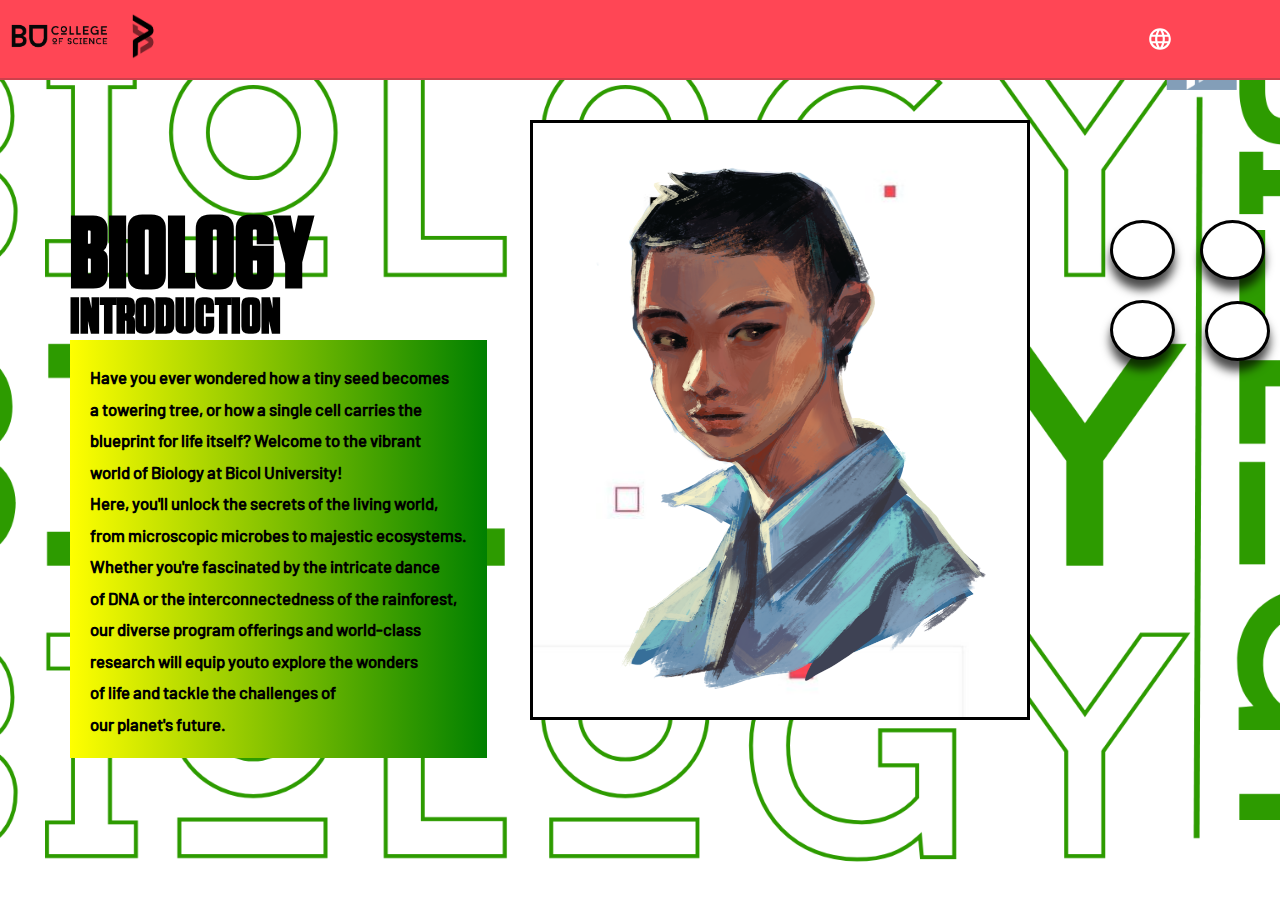
<file: bio.html>
<!DOCTYPE html>

<head>
    <title>BUScire: Biology</title>
    <link rel="stylesheet" href="./styles/style1.css">
    <link rel="stylesheet" href="./styles/navigation.css" />
    <link rel="stylesheet" href="./styles/normalize.css" />
    <link rel="stylesheet" href="./styles/main.css" />
    <link rel="preconnect" href="https://fonts.googleapis.com">
    <link rel="preconnect" href="https://fonts.gstatic.com" crossorigin>
    <link href="https://fonts.googleapis.com/css2?family=Abril+Fatface&family=Inconsolata:wght@200&family=Space+Mono&display=swap" rel="stylesheet">
    <link rel="stylesheet" href="https://cdnjs.cloudflare.com/ajax/libs/font-awesome/6.5.1/css/all.min.css" integrity="sha512-DTOQO9RWCH3ppGqcWaEA1BIZOC6xxalwEsw9c2QQeAIftl+Vegovlnee1c9QX4TctnWMn13TZye+giMm8e2LwA==" crossorigin="anonymous" referrerpolicy="no-referrer" />
</head>
<body>
    <header>
        <nav class="nav">
            <img
              class="nav__riot"
              src="./resources/BUriot.png"
              alt="riot icon"
            />
            <a href="#"
              ><img class="nav__val" src="./resources/logs.png" alt=""
            /></a>
            <ul class="nav__ul">
              <a HREF="index.html"><li class="nav__li nav__li--1">HOME</li></a>
              <a HREF="bio.html"><li class="nav__li nav__li--2">BIOLOGY</li></a>
              <a HREF="chem.html"><li class="nav__li nav__li--3">CHEMISTRY</li></a>
              <a HREF="csit.html"><li class="nav__li nav__li--4">CS/IT</li></a>
              <a HREF="meteo.html"><li class="nav__li nav__li--5">METEOROLOGY</li></a>
                <p>MORE</p>
                <ul class="subNav">
                  <li class="nav__li subNav__li subNav__li--1">HOME</li>
                  <li class="nav__li subNav__li subNav__li--2">BIOLOGY</li>
                  <li class="nav__li subNav__li subNav__li--3">CHEMISTRY</li>
                  <li class="nav__li subNav__li subNav__li--4">CS/IT</li>
                  <li class="nav__li subNav__li subNav__li--5">METEO</li>
                </ul>
              </li>
            </ul>
            <div class="nav__second">
              <div id="searchContainer" class="nav__search">
                <img class="nav__search--icon" src="./resources/lupa.png" alt="" />
                <textarea
                  class="nav__search--text"
                  name="search"
                  id="search"
                ></textarea>
                <img
                  src="./resources/close.png"
                  id="close"
                  alt="close icon"
                  class="nav__search--close"
                />
              </div>
              <div class="nav__btnContainer">
                <img
                  class="nav__language"
                  src="./resources/language.svg"
                  alt="world icon"
                />
              </div>
              <button class="nav__play">EXPLORE MORE</button>
            </div>
          </nav>
        <div class="info">
            <h1>BIOLOGY</h1>
            <h3>INTRODUCTION</h3>
                <p class="para"><small><b>Have you ever wondered how a tiny seed becomes<br> a towering tree, or how a single cell carries the<br> blueprint for life itself? Welcome to the vibrant <br>world of Biology at Bicol University!<br> Here, you'll unlock the secrets of the living world,<br> from microscopic microbes to majestic ecosystems.<br> Whether you're fascinated by the intricate dance <br>of DNA or the interconnectedness of the rainforest,<br>our diverse program offerings and world-class<br> research will equip youto explore the wonders <br>of life and tackle the challenges of <br>our planet's future.</b></small></p>
        </div>
    </header>
    <main>
        <div class="dexter">
                <img src="./resources/DEXfinal.png" class="dex">
        </div>
                <div class="icons">
                    <ul>
                        <div class="frog">
                        <a href="#class'';"><i class="fa-solid fa-frog"></i></a>
                        </div>
                        <div class="hidefrog"><h3>DESCRIPTION</h3><h1>Explore botany, zoology, and microbiology in our hands-on biology curriculum. Conduct field<br> research in lush tropical environments, <br>engage in cutting-edge projects with renowned faculty, and focus on understanding ecosystem <br>balance and sustainable solutions. Prepare for a <br>successful career in research, healthcare, environmental management, and more.
                        </h1> 
                        </div>
                        <div class="micro">
                        <a href="#"><i class="fa-solid fa-microscope"></i></a>
                         </div>
                         <div class="hidemicro"><h3>Program Outcomes:</h3>
                            <h1>
                                Bicol University's Biology program is a transformative journey that shapes you into a socially responsible biologist. Focused on regional needs, the program empowers you to make groundbreaking discoveries, from sustainable biotechnology to impactful scientific communication. It's more than a program; it's a launchpad for a future in academia, industry, research, or advanced studies, dedicated to understanding and shaping the world
                            </h1>
                         </div>
                        <div class="dna">
                        <a href="#"><i class="fa-solid fa-dna"></i></a>
                        </div>
                        <div class="hidedna"><h3>Future Careers:</h3>
                            <h1>In our Biology degree, life extends beyond labs and textbooks, offering diverse career paths. Whether unraveling genetic mysteries, conserving ecosystems, practicing medicine, or communicating science, the possibilities are endless. As an ecologist, bioanalyst, educator, entrepreneur, or forensic scientist, your scientific mind and curiosity find purpose. Step out of the lab, unleash your passion, and let your Biology degree be the launchpad to a world where possibilities bloom beyond the microscope.
                            </h1>
                         </div>
                        <div class="vital"> 
                        <a href="#"><i class="fa-solid fa-vials"></i></a>
                        </div>
                        <div class="hidevital">
                            <h3>Diverse Career options:</h3>
                            <h1>* Environmental Scientist
                               <br> * Marine Biologist
                               <br>* Agricultural Researcher
                               <br>* Medical Technologist
                               <br> * Public Health Officer
                               <br>* Biology Teacher
                               <br>* Research and Development   
                               <br>* Scientist
                               <br>* Pharmaceutical Scientist
                               <br>* Food Technologist
                               <br>* Aquatic Resource Consultant
                               <br>* Conservation Biologist
                                
                            </h1>
                         </div>
                    </ul>
                    </div>
                </div>
        </main>
</body>
</file>
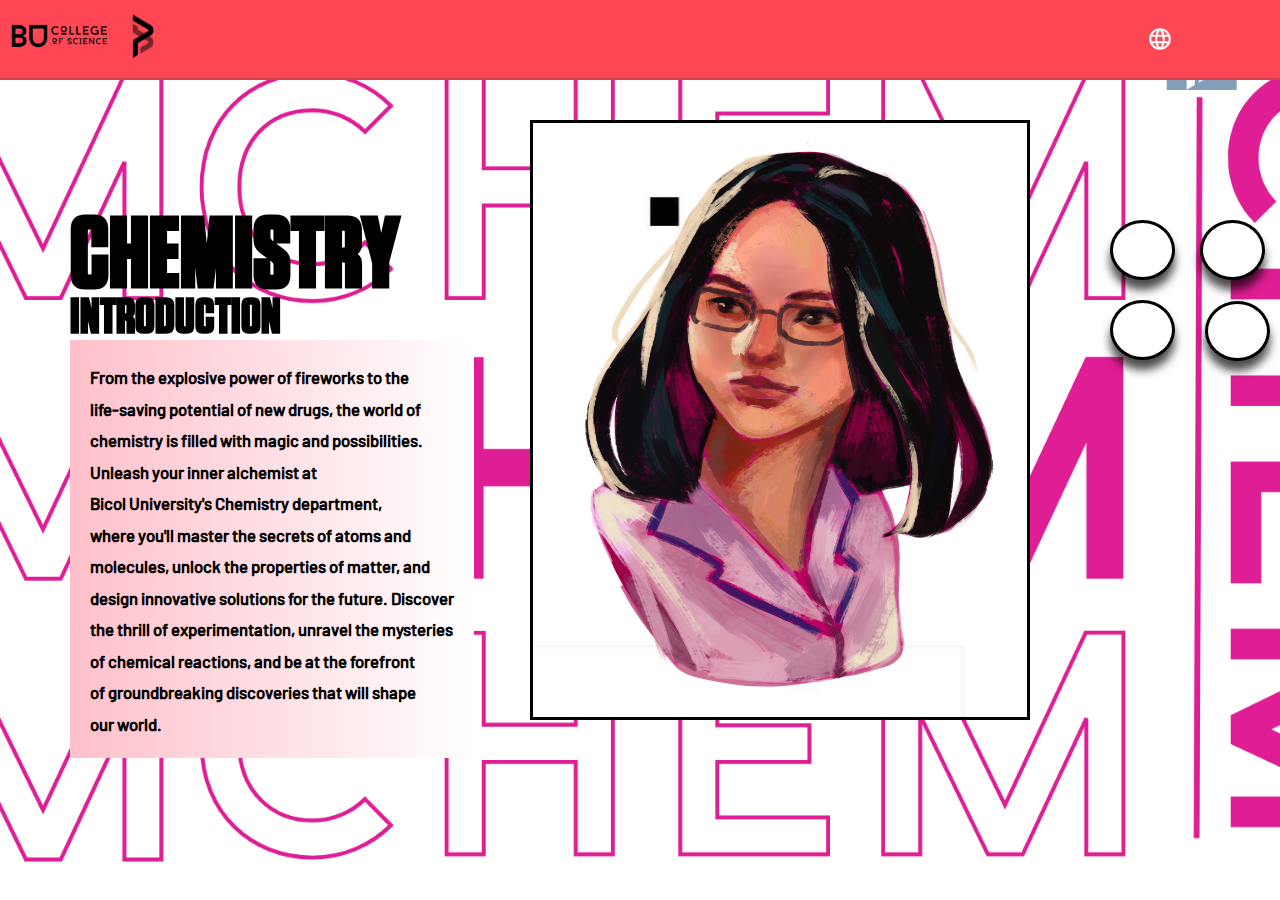
<file: chem.html>
<!DOCTYPE html>

<head>
    <title>BUScire: Chemistry</title>
    <link rel="stylesheet" href="./styles/style4.css">
    <link rel="stylesheet" href="./styles/navigation.css" />
    <link rel="stylesheet" href="./styles/normalize.css" />
    <link rel="stylesheet" href="./styles/main.css" />
    <link rel="preconnect" href="https://fonts.googleapis.com">
    <link rel="preconnect" href="https://fonts.gstatic.com" crossorigin>
    <link href="https://fonts.googleapis.com/css2?family=Abril+Fatface&family=Inconsolata:wght@200&family=Space+Mono&display=swap" rel="stylesheet">
    <link rel="stylesheet" href="https://cdnjs.cloudflare.com/ajax/libs/font-awesome/6.5.1/css/all.min.css" integrity="sha512-DTOQO9RWCH3ppGqcWaEA1BIZOC6xxalwEsw9c2QQeAIftl+Vegovlnee1c9QX4TctnWMn13TZye+giMm8e2LwA==" crossorigin="anonymous" referrerpolicy="no-referrer" />
</head>
<body>
    <header>
        <nav class="nav">
            <img
              class="nav__riot"
              src="./resources/BUriot.png"
              alt="riot icon"
            />
            <a href="#"
              ><img class="nav__val" src="./resources/logs.png" alt=""
            /></a>
            <ul class="nav__ul">
              <a HREF="index.html"><li class="nav__li nav__li--1">HOME</li></a>
              <a HREF="bio.html"><li class="nav__li nav__li--2">BIOLOGY</li></a>
              <a HREF="chem.html"><li class="nav__li nav__li--3">CHEMISTRY</li></a>
              <a HREF="csit.html"><li class="nav__li nav__li--4">CS/IT</li></a>
              <a HREF="meteo.html"><li class="nav__li nav__li--5">METEOROLOGY</li></a>
                <p>MORE</p>
                <ul class="subNav">
                  <li class="nav__li subNav__li subNav__li--1">HOME</li>
                  <li class="nav__li subNav__li subNav__li--2">BIOLOGY</li>
                  <li class="nav__li subNav__li subNav__li--3">CHEMISTRY</li>
                  <li class="nav__li subNav__li subNav__li--4">CS/IT</li>
                  <li class="nav__li subNav__li subNav__li--5">METEO</li>
                </ul>
              </li>
            </ul>
            <div class="nav__second">
              <div id="searchContainer" class="nav__search">
                <img class="nav__search--icon" src="./resources/lupa.png" alt="" />
                <textarea
                  class="nav__search--text"
                  name="search"
                  id="search"
                ></textarea>
                <img
                  src="./resources/close.png"
                  id="close"
                  alt="close icon"
                  class="nav__search--close"
                />
              </div>
              <div class="nav__btnContainer">
                <img
                  class="nav__language"
                  src="./resources/language.svg"
                  alt="world icon"
                />
              </div>
              <button class="nav__play">EXPLORE MORE</button>
            </div>
          </nav>
        <div class="info">
            <h1>CHEMISTRY</h1>
            <h3>INTRODUCTION</h3>
            <p><small><b>From the explosive power of fireworks to the<br> life-saving potential of new drugs, the world of<br> chemistry is filled with magic and possibilities.<br> Unleash your inner alchemist at<br> Bicol University's Chemistry department,<br> where you'll master the secrets of atoms and<br> molecules, unlock the properties of matter, and<br> design innovative solutions for the future. Discover<br> the thrill of experimentation, unravel the mysteries<br> of chemical reactions, and be at the forefront<br> of groundbreaking discoveries that will shape<br> our world.</b></small></p>
        </div>
        <div class="dexter">
                <img src="./resources/SHANAfinal.png" class="shana">
        </div>
                <div class="icons">
                    <ul>
                        <div class="atom">
                        <a href="#class'';"><i class="fa-solid fa-atom"></i></a>
                        </div>
                        <div class="hideatom"><h3>DESCRIPTION</h3><h1>Our program offers a dynamic blend of theoretical knowledge and hands-on experience. Delve into the fascinating realms of organic, inorganic, analytical, and physical chemistry, equipped with state-of-the-art labs and experienced professors. Through research projects, internships, and industry collaborations, you'll gain the practical skills and knowledge needed for a successful career in diverse fields like pharmaceuticals, material science, environmental engineering, and beyond.
                        </h1> 
                        </div>
                        <div class="flask">
                        <a href="#"><i class="fa-solid fa-flask-vial"></i></a>
                         </div>
                         <div class="hideflask"><h3>Program Outcomes:</h3>
                            <h1>Bicol University's Chemistry program transforms you into a master alchemist, tackling challenges with a deep understanding of diverse chemical realms. Armed with independence, adaptability, and a strong ethical compass, you'll articulate breakthroughs in both English and Filipino, connecting scientific and cultural dimensions. Join us, become a chemical force for good, and shape the world one element at a time. It's more than a degree; it's a passport to scientific exploration and responsible innovation.
                            </h1>
                         </div>
                        <div class="hazard">
                        <a href="#"><i class="fa-solid fa-biohazard"></i></a>
                        </div>
                        <div class="hidehazard"><h3>Future Careers:</h3>
                            <h1>After finishing our program, your career options aren’t confined to dusty labs and bubbling beakers.With a Bachelor of Science in Chemistry from our program, your career transcends lab confines. Your degree is a magical wand, shaping groundbreaking medicines, innovative materials, and environmental safeguards. Journey from research labs to industries, classrooms to boardrooms, leaving your mark as a chemical alchemist in every invention, discovery, and molecule you touch. Buckle up for a transformative journey beyond beakers.
                            </h1>
                         </div>
                        <div class="radiation"> 
                        <a href="#"><i class="fa-solid fa-circle-radiation"></i></a>
                        </div>
                        <div class="hiderad">
                            <h3>Diverse Career options:</h3>
                            <h1>* Pharmaceutical Chemist
                               <br> * Environmental Chemist
                               <br>* Food Chemist
                               <br>* Forensic Chemist
                               <br> * Quality Control Chemist
                               <br>* Chemical Engineer
                               <br>* Research and Development Scientist   
                               <br>* Chemical Analyst
                               <br>* Cosmetics Chemist
                               <br>* Materials Scientist
                               <br>* Teacher (Chemistry/Science)
                               <br>* Petroleum Chemist
                                
                            </h1>
                         </div>
                    </ul>
                    </div>
                </div>
    </header>
</body>
</file>
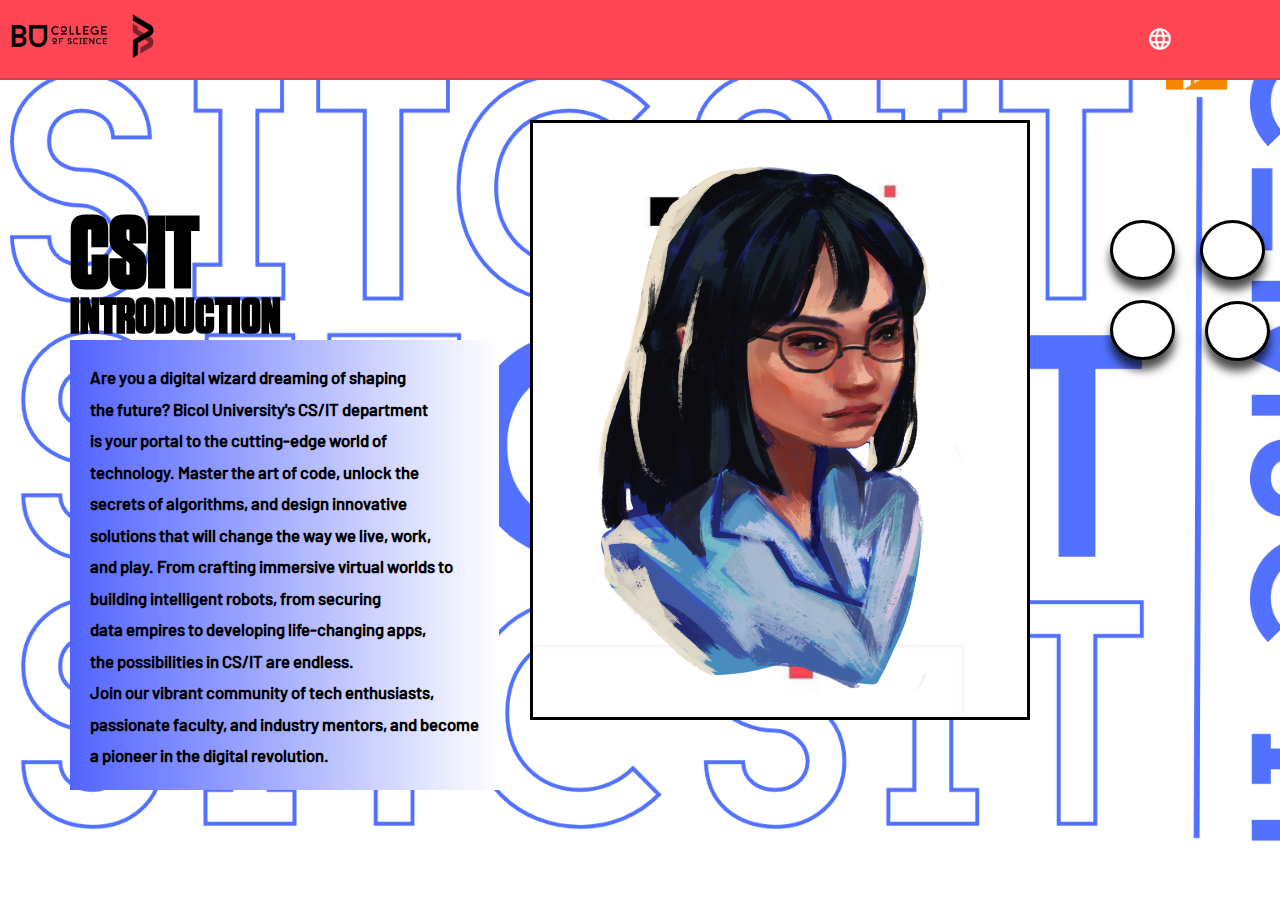
<file: csit.html>
<!DOCTYPE html>

<head>
    <title>BUScire: CS/IT</title>
    <link rel="stylesheet" href="./styles/style3.css">
    <link rel="stylesheet" href="./styles/navigation.css" />
    <link rel="stylesheet" href="./styles/normalize.css" />
    <link rel="stylesheet" href="./styles/main.css" />
    <link rel="preconnect" href="https://fonts.googleapis.com">
    <link rel="preconnect" href="https://fonts.gstatic.com" crossorigin>
    <link href="https://fonts.googleapis.com/css2?family=Abril+Fatface&family=Inconsolata:wght@200&family=Space+Mono&display=swap" rel="stylesheet">
    <link rel="stylesheet" href="https://cdnjs.cloudflare.com/ajax/libs/font-awesome/6.5.1/css/all.min.css" integrity="sha512-DTOQO9RWCH3ppGqcWaEA1BIZOC6xxalwEsw9c2QQeAIftl+Vegovlnee1c9QX4TctnWMn13TZye+giMm8e2LwA==" crossorigin="anonymous" referrerpolicy="no-referrer" />
</head>
<body>
    <header>
        <nav class="nav">
            <img
              class="nav__riot"
              src="./resources/BUriot.png"
              alt="riot icon"
            />
            <a href="#"
              ><img class="nav__val" src="./resources/logs.png" alt=""
            /></a>
            <ul class="nav__ul">
              <a HREF="index.html"><li class="nav__li nav__li--1">HOME</li></a>
              <a HREF="bio.html"><li class="nav__li nav__li--2">BIOLOGY</li></a>
              <a HREF="chem.html"><li class="nav__li nav__li--3">CHEMISTRY</li></a>
              <a HREF="csit.html"><li class="nav__li nav__li--4">CS/IT</li></a>
              <a HREF="meteo.html"><li class="nav__li nav__li--5">METEOROLOGY</li></a>
                <p>MORE</p>
                <ul class="subNav">
                  <li class="nav__li subNav__li subNav__li--1">HOME</li>
                  <li class="nav__li subNav__li subNav__li--2">BIOLOGY</li>
                  <li class="nav__li subNav__li subNav__li--3">CHEMISTRY</li>
                  <li class="nav__li subNav__li subNav__li--4">CS/IT</li>
                  <li class="nav__li subNav__li subNav__li--5">METEO</li>
                </ul>
              </li>
            </ul>
            <div class="nav__second">
              <div id="searchContainer" class="nav__search">
                <img class="nav__search--icon" src="./resources/lupa.png" alt="" />
                <textarea
                  class="nav__search--text"
                  name="search"
                  id="search"
                ></textarea>
                <img
                  src="./resources/close.png"
                  id="close"
                  alt="close icon"
                  class="nav__search--close"
                />
              </div>
              <div class="nav__btnContainer">
                <img
                  class="nav__language"
                  src="./resources/language.svg"
                  alt="world icon"
                />
              </div>
              <button class="nav__play">EXPLORE MORE</button>
            </div>
          </nav>
        <div class="info">
            <h1>CSIT</h1>
            <h3>INTRODUCTION</h3>
            <p><small><b>Are you a digital wizard dreaming of shaping<br> the future? Bicol University's CS/IT department<br> is your portal to the cutting-edge world of<br> technology. Master the art of code, unlock the<br>secrets of algorithms, and design innovative<br> solutions that will change the way we live, work,<br> and play. From crafting immersive virtual worlds to<br> building intelligent robots, from securing<br> data empires to developing life-changing apps,<br> the possibilities in CS/IT are endless.<br> Join our vibrant community of tech enthusiasts,<br> passionate faculty, and industry mentors, and become<br> a pioneer in the digital revolution.</b></small></p>
        </div>
    </header>
    <main>
        <div class="dexter">
                <img src="./resources/LEHfinal.png" class="lei">
        </div>
                <div class="icons">
                    <ul>
                        <div class="computer">
                        <a href="#class'';"><i class="fa-solid fa-computer"></i></a>
                        </div>
                        <div class="hidecomp"><h3>DESCRIPTION</h3><h1>Dive into the dynamic world of computer science and information technology at Bicol University. Our program equips you with the foundational skills in programming, network engineering, artificial intelligence, cybersecurity, and more. Through project-based learning, hackathons, and internships with leading tech companies, you'll gain hands-on experience and prepare for exciting careers in software development, data analysis, machine learning, and beyond. Don't just consume technology–create it!
                        </div>
                        <div class="wire">
                        <a href="#"><i class="fa-solid fa-network-wired"></i></a>
                         </div>
                         <div class="hidewire"><h3>Program Outcomes:</h3>
                            <h1>
                                Bicol University's BS Computer Science and BS Information Technology programs offer distinct paths to becoming a tech leader. CS delves into theoretical principles, pushing software boundaries, while IT turns you into a practical problem-solver, addressing organizational challenges. Both programs emphasize lifelong learning, ethical awareness, and making a positive impact. Choose your path, unleash your digital potential, and join the vanguard of technological progress at Bicol University.
                            </h1>
                         </div>
                        <div class="micro">
                        <a href="#"><i class="fa-solid fa-microchip"></i></a>
                        </div>
                        <div class="hidemicro"><h3>Future Careers:</h3>
                            <h1>Bicol University's CS/IT degree is your passport to a boundless digital universe. Become a digital architect, problem-solver, and master of information. Craft groundbreaking software, revolutionize industries, or shape AI's future. Whether in software houses, IT consulting, or cutting-edge research, this program equips you for the evolving digital frontier. Unleash your inner tech titan, embrace the challenge, and code your way to a future of endless possibilities.
                            </h1>
                         </div>
                        <div class="laptop"> 
                        <a href="#"><i class="fa-solid fa-laptop"></i></a>
                        </div>
                        <div class="hidelap">
                            <h3>Diverse Career options:</h3>
                            <h1>* Software Developer
                               <br> * Web Developer
                               <br>* IT Specialist
                               <br>* Network Administrator
                               <br> * Cybersecurity Analyst
                               <br>* Data Analyst
                               <br>* Cloud Architect   
                               <br>* AI/Machine Learning Engineer
                               <br>* Game Developer
                               <br>* Mobile App Developer
                               <br>* UX/UI Designer
                               <br>* IT Project Manager
                               <br>* Tech Consultant
                            </h1>
                         </div>
                    </ul>
                    </div>
                </div>
        </main>
</body>
</file>
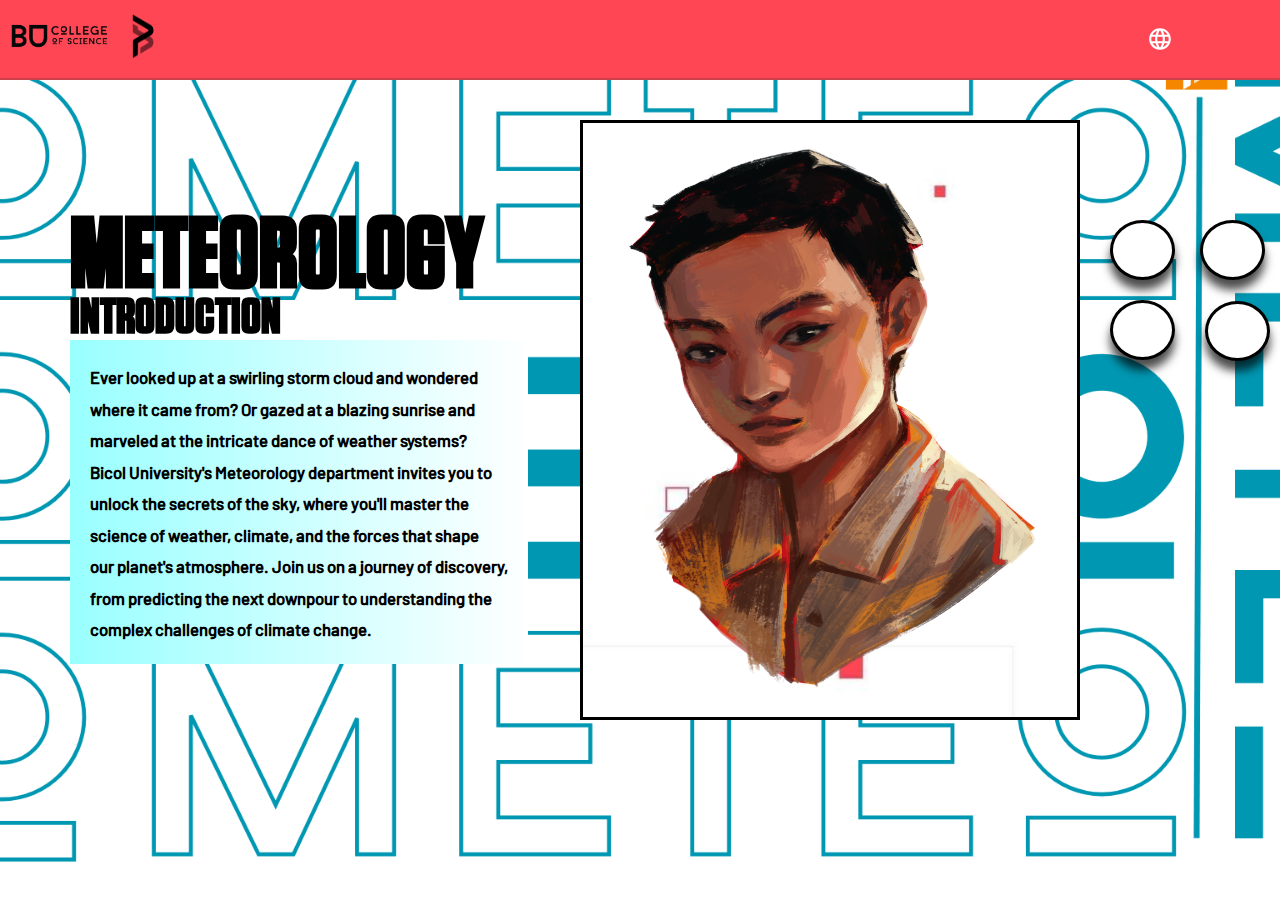
<file: meteo.html>
<!DOCTYPE html>

<head>
    <title>BUScire: Meteorology</title>
    <link rel="stylesheet" href="./styles/style2.css">
    <link rel="stylesheet" href="./styles/navigation.css" />
    <link rel="stylesheet" href="./styles/normalize.css" />
    <link rel="stylesheet" href="./styles/main.css" />
    <link rel="preconnect" href="https://fonts.googleapis.com">
    <link rel="preconnect" href="https://fonts.gstatic.com" crossorigin>
    <link href="https://fonts.googleapis.com/css2?family=Abril+Fatface&family=Inconsolata:wght@200&family=Space+Mono&display=swap" rel="stylesheet">
    <link rel="stylesheet" href="https://cdnjs.cloudflare.com/ajax/libs/font-awesome/6.5.1/css/all.min.css" integrity="sha512-DTOQO9RWCH3ppGqcWaEA1BIZOC6xxalwEsw9c2QQeAIftl+Vegovlnee1c9QX4TctnWMn13TZye+giMm8e2LwA==" crossorigin="anonymous" referrerpolicy="no-referrer" />
</head>
<body>
    <header>
        <nav class="nav">
            <img
              class="nav__riot"
              src="./resources/BUriot.png"
              alt="riot icon"
            />
            <a href="#"
              ><img class="nav__val" src="./resources/logs.png" alt=""
            /></a>
            <ul class="nav__ul">
              <a HREF="index.html"><li class="nav__li nav__li--1">HOME</li></a>
              <a HREF="bio.html"><li class="nav__li nav__li--2">BIOLOGY</li></a>
              <a HREF="chem.html"><li class="nav__li nav__li--3">CHEMISTRY</li></a>
              <a HREF="csit.html"><li class="nav__li nav__li--4">CS/IT</li></a>
              <a HREF="meteo.html"><li class="nav__li nav__li--5">METEOROLOGY</li></a>
                <p>MORE</p>
                <ul class="subNav">
                  <li class="nav__li subNav__li subNav__li--1">HOME</li>
                  <li class="nav__li subNav__li subNav__li--2">BIOLOGY</li>
                  <li class="nav__li subNav__li subNav__li--3">CHEMISTRY</li>
                  <li class="nav__li subNav__li subNav__li--4">CS/IT</li>
                  <li class="nav__li subNav__li subNav__li--5">METEO</li>
                </ul>
              </li>
            </ul>
            <div class="nav__second">
              <div id="searchContainer" class="nav__search">
                <img class="nav__search--icon" src="./resources/lupa.png" alt="" />
                <textarea
                  class="nav__search--text"
                  name="search"
                  id="search"
                ></textarea>
                <img
                  src="./resources/close.png"
                  id="close"
                  alt="close icon"
                  class="nav__search--close"
                />
              </div>
              <div class="nav__btnContainer">
                <img
                  class="nav__language"
                  src="./resources/language.svg"
                  alt="world icon"
                />
              </div>
              <button class="nav__play">EXPLORE MORE</button>
            </div>
          </nav>
        <div class="info">
            <h1>METEOROLOGY</h1>
            <h3>INTRODUCTION</h3>
            <p class="para"><small><b>Ever looked up at a swirling storm cloud and wondered <br> where it came from? Or gazed at a blazing sunrise and <br> marveled at the intricate dance of weather systems? <br> Bicol University's Meteorology department invites you to <br> unlock the secrets of the sky, where you'll master the <br> science of weather, climate, and the forces that shape <br> our planet's atmosphere. Join us on a journey of discovery, <br> from predicting the next downpour to understanding the <br> complex challenges of climate change.</b></small></p>
        </div>
        <div class="dexter">
                <img src="./resources/VIKfinal.png" class="vik">
        </div>
    </header>
    <main>
                <div class="icons">
                    <ul>
                        <div class="cloud">
                        <a href="#class'';"><i class="fa-solid fa-cloud"></i></a>
                        </div>
                        <div class="hidecloud"><h3>DESCRIPTION</h3><h1>Our rigorous program delves into the fascinating realms of atmospheric physics, climatology, synoptic meteorology, and more. You'll delve into state-of-the-art weather forecasting tools, analyze real-time data, and conduct field research using advanced instruments. From understanding the impact of El Niño on local agriculture to predicting typhoon intensity with greater accuracy, your studies will contribute to crucial solutions for a world facing an ever-changing climate.
                        </h1> 
                        </div>
                        <div class="temp">
                        <a href="#"><i class="fa-solid fa-temperature-half"></i></a>
                         </div>
                         <div class="hidetemp"><h3>Program Outcomes:</h3>
                            <h1>
                                Bicol University's Meteorology program unveils the secrets of the skies, providing scientific expertise and communication skills to decode atmospheric mysteries. From predicting storms with precision to safeguarding communities, this program offers diverse career paths in meteorology, oceanography, and operational forecasting. Embrace the adventure, become a weather whisperer, and contribute to global progress with each weather analysis. Make your mark on a world shaped by the dynamic dance of the atmosphere.
                            </h1>
                         </div>
                        <div class="sun">
                        <a href="#"><i class="fa-regular fa-sun"></i></a>
                        </div>
                        <div class="hidesun"><h3>Future Careers:</h3>
                            <h1>
                                Bicol University's Meteorology program goes beyond weather patterns, empowering you to unlock the secrets of the sky for a better tomorrow. Envision predicting typhoons with precision, harnessing wind and solar power, and becoming a guardian of the environment. As a weather expert, you'll safeguard lives, build resilience, and shape the future. From government agencies to private forecasting, this program equips you with expertise and communication skills to be a force of nature. Embrace the adventure, join Filipino weather heroes, and make a difference—one storm-saving forecast at a time!
                            </h1>
                         </div>
                        <div class="cloud"> 
                        <a href="#"><i class="fa-solid fa-cloud-bolt"></i></a>
                        </div>
                        <div class="hidecloud">
                            <h3>Diverse Career options:</h3>
                            <h1>* Environmental Scientist
                               <br> * Weather Forecaster (PAGASA, private companies)
                               <br>* Climate Change Researcher (government agencies, NGOs)
                               <br>* Environmental Consultant (mitigating weather-related risks)
                               <br> * Renewable Energy Specialist (harnessing wind, solar power)
                               <br>* Disaster Preparedness Officer (planning and response)
                               <br>* Aviation Meteorologist (ensuring safe air travel)   
                               <br>* Marine Meteorologist (predicting ocean conditions)
                               <br>* Agricultural Meteorologist (optimizing crop yields)
                               <br>* Hydrology Specialist (managing water resources)
                               <br>* Geographic Information Systems (GIS) Specialist (mapping weather data) 
                            </h1>
                         </div>
                    </ul>
                    </div>
                </div>
      </main>
</body>
</file>
<file: styles/style1.css>
*{
    padding: 0%;
    margin: 0%;
    box-sizing: border-box;
}
a{
    text-decoration: none;
    color: rgb(0, 0, 0);
    text-transform: capitalize;

}

@font-face {
    font-family: "barlow-medium";
    src: url(../resources/fonts/barlow/Barlow-Medium.ttf);
  }
  
  @font-face {
    font-family: "tungsten-bold";
    src: url(../resources/fonts/Tungsten-Bold.otf);
  }

  :root {
    --color-redValorant: #ff4655;
    --color-beige: #ece8e1;
    --color-beigeLight: rgba(255, 255, 255, 0.5);
    --color-black: #0f1923;
    --color-blackLight: rgba(0, 0, 0, 0.2);
    --color-grey: #383e3a;
    --font-tungsten: "tungsten-bold", Arial, sans-serif;
    --font-barlowBold: "Barlow", sans-serif;
    --font-barlowMedium: "barlow-medium", sans-serif;
  }


header{
    height: 100vh;
    width: 100%;
    background-image: url(../resources/bioBG.png);
    background-size: 650px 650px;
    background-repeat: repeat-y;
    background-position: center;
    background-size: cover;
    background-color: rgb(253, 253, 253)color;
    position: relative;
}

nav{
    width: 100%;
    height: 12vh;
    display: flex;
    background-color: rgb(0, 0, 0);
    align-items: center;
    justify-content: space-around;
    position: fixed;
}

.info h1{
    font-family: var(--font-tungsten);
    position: absolute;
    font-size: 100px;
    left: 70px;
    top: 200px;
    bottom: 200px;
    letter-spacing: 0px;
    color: rgb(0, 0, 0);
}
.info h3{
    position: absolute;
    font-family: var(--font-tungsten);
    font-size: 50px;
    left: 70px;
    top: 290px;
    bottom: 300px;
    color: rgb(0, 0, 0);
}


.info p{
    position: absolute;
    font-size: 21px;
    font-family: var(--font-barlowMedium);
    background: linear-gradient(to right, yellow, green); 
    left: 70px;
    top: 340px;
    color: rgb(255, 255, 255);
    padding: 20px; 
    max-width: 80%; 
    max-height: 50%; 
    overflow: hidden; 
    text-align: justify;
    line-height: 1.5; 
}
.info p small{
    color: rgb(0, 0, 0);
    
}
.dex{
    position: absolute;
    border: solid black;
    background-image: url(../resources/personBG.jpg);
    background-size: cover;
    background-repeat: no-repeat;
    top: 120px;
    left: 530px;
    padding: 15px;
    width: 500px;
    height: 600px;
}
.icons{
    display: flex;
}
.icons a{
    top: 220px;
    left: 1100px;
    width: 80px;
    height: 80px;
    text-align: center;
    text-decoration: none;
    color: #000;
    box-shadow: 0 0 20px 10px rgba(0,0,0,0.05);
}
.fa-frog{
    position: absolute;
    top: 220px;
    left: 1110px;
    display: block;
    background: #ffffff;
    box-shadow: 0 10px 10px rgba(0,0,0,0.7);
    border: solid rgb(0, 0, 0);
    border-radius: 50%;
    width: 65px;
    height: 60px;
    font-size: 50px;
    line-height:
     101%;
     transition: 0.8s;
}
.hidefrog h3{
    font-family: var(--font-tungsten);
    font-size: 30px;
    top: 490px;
    left: 70%;
}

.hidefrog h1{
    font-family: var(--font-barlowMedium);
}

.icons .frog a i{
    font-size: 20px;
    line-height: 60px;
    background: rgb(255, 255, 255);
    transition: 0.2s;
}
.icons .frog a i{
    font-size: 40px;
    line-height: 60px;
}
.icons .frog a i:hover{
    color: rgb(255, 255, 255);
    background-color: rgba(0, 0, 0); 
}
.icons .frog a i:hover:before{
    border-radius: 50%;
    transition: all 0.3s ease-in-out;
}
.hidefrog {
    width: 30%;
    font-size: 7px;
    display: none;
    position: absolute;
    top: 400px;
    left: 70%;
    background-color: rgba(0, 0, 0, 0.2);
  }
  
.frog:hover + .hidefrog {
    display: block;
    background-color: white;
    font-family: 'Space Mono', monospace;
    color: rgb(0, 0, 0);
    padding: 20px; 
    max-width: 80%; 
    max-height: 50%; 
    overflow: hidden; 
    text-align: justify;
    line-height: 1.5; 
  }
.fa-microscope{
    position: absolute;
    top: 220px;
    left: 1200px;
    display: block;
    background: #ffffff;
    box-shadow: 0 10px 10px rgba(0,0,0,0.7);
    border: solid black;
    border-radius: 50%;
    width: 65px;
    height: 60px;
    font-size: 50px;
    line-height: 101%;
    transition: 0.8s;
}
.hidemicro h3{
    font-family: var(--font-tungsten);
    font-size: 30px;
    top: 490px;
    left: 70%;
}
.icons .micro a i{
    font-size: 30px;
    line-height: 60px;
    background: white;
    transition: 0.2s;
}
.icons .micro a i{
    font-size: 40px;
    line-height: 60px;
}
.icons .micro a i:hover{
    color: rgb(255, 255, 255);
    background-color: rgba(0, 0, 0); 
}
.icons .micro a i:hover:before{
    border-radius: 50%;
    transition: all 0.3s ease-in-out;
}
.hidemicro {
    width: 30%;
    font-size: 7px;
    display: none;
    position: absolute;
    top: 400px;
    left: 70%;
    background-color: rgba(0, 0, 0, 0.2);
  }
  
.micro:hover + .hidemicro {
    display: block;
    background-color: white;
    font-family: 'Space Mono', monospace;
    color: rgb(0, 0, 0);
    padding: 20px; 
    max-width: 80%; 
    max-height: 50%; 
    overflow: hidden; 
    text-align: justify;
    line-height: 1.5; 
}
.fa-dna{
    position: absolute;
    top: 300px;
    left: 1110px;
    display: block;
    background: #fff;
    box-shadow: 0 10px 10px rgba(0,0,0,0.7);
    border: solid black;
    border-radius: 50%;
    width: 65px;
    height: 60px;
    font-size: 50px;
    line-height: 101%;
}
.hidedna h3{
    font-family: var(--font-tungsten);
    font-size: 30px;
    top: 490px;
    left: 70%;
}
.icons .dna a i{
    font-size: 30px;
    line-height: 60px;
    background: white;
    transition: 0.2s;
}
.icons .dna a i{
    font-size: 40px;
    line-height: 60px;
}
.icons .dna a i:hover{
    color: rgb(255, 255, 255);
    background-color: rgba(0, 0, 0); 
}
.icons .dna a i:hover:before{
    border-radius: 50%;
    transition: all 0.3s ease-in-out;
}
.hidedna {
    width: 30%;
    font-size: 7px;
    display: none;
    position: absolute;
    top: 400px;
    left: 70%;
    background-color: rgba(0, 0, 0, 0.2);
  }
  
.dna:hover + .hidedna {
    display: block;
    background-color: white;
    font-family: 'Space Mono', monospace;
    color: rgb(0, 0, 0);
    padding: 20px; 
    max-width: 80%; 
    max-height: 50%; 
    overflow: hidden; 
    text-align: justify;
    line-height: 1.5; 
}
.fa-vials{
    position: absolute;
    top: 301px;
    left: 1205px;
    display: block;
    background: #fff;
    box-shadow: 0 10px 10px rgba(0,0,0,0.7);
    border: solid black;
    border-radius: 50%;
    width: 65px;
    height: 60px;
    font-size: 50px;
    line-height: 101%;
}
.hidevital h3{
    font-family: var(--font-tungsten);
    font-size: 30px;
    top: 490px;
    left: 70%;
}
.icons .vital a i{
    font-size: 30px;
    line-height: 60px;
    background: white;
    transition: 0.2s;
}
.icons .vital a i{
    font-size: 40px;
    line-height: 60px;
}
.icons .vital a i:hover{
    color: rgb(255, 255, 255);
    background-color: rgba(0, 0, 0); 
}
.icons .vital a i:hover:before{
    border-radius: 50%;
    transition: all 0.3s ease-in-out;
}
.hidevital {
    width: 30%;
    font-size: 7px;
    display: none;
    position: absolute;
    top: 400px;
    left: 70%;
    background-color: rgba(0, 0, 0, 0.2);
  }
  
.vital:hover + .hidevital {
    display: block;
    background-color: white;
    font-family: 'Space Mono', monospace;
    color: rgb(0, 0, 0);
    padding: 20px; 
    max-width: 80%; 
    max-height: 50%; 
    overflow: hidden; 
    text-align: justify;
    line-height: 1.5; 
}
</file>
<file: styles/navigation.css>
body{
    overflow-x: hidden;
  }
  
  @font-face {
    font-family: "FF Mark";
    src: url(../resources/fonts/Mark-Medium.ttf);
  }
  
  @font-face {
    font-family: "FF Mark 2";
    src: url(../resources/fonts/MarkScOffcPro-Light.ttf);
  }
  
  :root {--color-1: #ff4655;}
  
  /* ===============NAVIGATION================== */
  
  .nav {
    height: 80px;
    width: 100vw;
    background-color: #ff4655;;
    display: inline-flex;
    align-items: center;
    justify-content: flex-start; 
    position: fixed;
    z-index: 30;
    border-bottom: 2px solid rgba(51, 51, 51, 0.25);
  }
  
  .nav__riot {
    width: 125px;
    filter: invert(100%) sepia(0%) saturate(1%) hue-rotate(58deg) brightness(105%)
      contrast(101%);
  }
  
  .nav__riot:hover {
    filter: invert(45%) sepia(26%) saturate(5472%) hue-rotate(327deg)
      brightness(98%) contrast(112%);
  }
  
  .nav__val {
    width: 35px;
    filter: invert(100%) sepia(0%) saturate(1%) hue-rotate(58deg) brightness(105%)
      contrast(101%);
  }
  
  .nav__ul {
    display: flex;
    gap: 5px;
    list-style: none;
    font-family: "FF Mark";
    letter-spacing: 0.1rem;
    font-size: 0.8rem;
    color: #ff0000;
    white-space: nowrap;
    color: inherit;
  }
  
  .nav__li {
    background-color: rgb(49, 49, 49, 0);
    padding: 8px 17px;
    border-radius: 8px;
    margin: 50px 0;
    position: relative;
    cursor: pointer;
    color: inherit;
  }
  
  .nav__li::after {
    content: "";
    width: 100%;
    height: 0px;
    border: 2px solid var(--color-1);
    border-radius: 10px;
    position: absolute;
    top: 150%;
    left: 0;
    display: none;
  }
  
  .nav__li:hover {background-color: rgb(49, 49, 49, 1);}
  .nav__li:hover::after {display: block;}
  
  .nav__second {
    display: flex;
    align-items: center;
    position: absolute;
    right: 3rem;
    gap: 10px;
  }
  
  /* ============SEARCH BAR============== */
  
  .nav__search {
    background-color: rgb(49, 49, 49);
    border-radius: 12px;
    width: 50px;
    height: 45px;
    position: relative;
    display: flex;
    justify-content: space-between;
    align-items: center;
    transition: width 1s;
  }
  
  .nav__search--icon {
    width: 23px;
    height: 23px;
    filter: invert(100%) sepia(0%) saturate(1%) hue-rotate(58deg) brightness(105%)
      contrast(101%);
    margin: 0 14px;
    cursor: pointer;
  }
  
  .nav__search--text {
    background-color: transparent;
    font-family: "FF Mark 2";
    height: 30px;
    font-size: 1rem;
    overflow: hidden;
    resize: none;
    border: none;
    color: #f9f9f9;
    letter-spacing: 0.1rem;
    width: 100%;
    margin-top: 20px;
    outline: none;
    white-space: nowrap;
    display: none;
  }
  
  .nav__search--close {
    width: 15px;
    filter: invert(100%) sepia(0%) saturate(1%) hue-rotate(58deg) brightness(50%)
      contrast(101%);
    margin: 0 20px 0 10px;
    cursor: pointer;
    opacity: 0;
    transition: opacity 1s;
  }
  
  .nav__search--check {
    opacity: 1;
    position: absolute;
  }
  
  /* TOGGLES */
  .nav__search--toggle {width: 300px;}
  .nav__search--close--toggle {opacity: 1;}
  .nav__search--text--toggle {display: block;}
  
  .nav__btnContainer {
    background-color: rgb(49, 49, 49, 0);
    width: 30px;
    height: 30px;
    display: flex;
    align-items: center;
    justify-content: flex-start;
    border-radius: 10px;
    cursor: pointer;
  }
  
  .nav__btnContainer:hover {background-color: rgb(49, 49, 49, 1);}
  
  .nav__language {
    width: 20px;
    filter: invert(100%) sepia(0%) saturate(1%) hue-rotate(58deg) brightness(105%)
      contrast(101%);
  }
  
  .nav__play {
    border-radius: 12px;
    border: none;
    background: linear-gradient(to right, var(--color-1), rgb(255, 125, 102));
    height: 32px;
    width: 105px;
    font-family: "FF Mark", sans-serif, "Arial Narrow";
    font-size: 0.8rem;
    letter-spacing: 0.05rem;
    cursor: pointer;
  }
  
  /* ==========SUBNAV========== */
  
  .nav__li--9 {
    position: relative;
    display: none;
  }
  
  .nav__li--9:hover::after {display: none;}
  
  .subNav {
    list-style: none;
    position: absolute;
    left: 0;
    top: 45px;
    background-color: #272727;
    display: flex;
    flex-direction: column;
    padding: 10px 15px;
    border-top: 4px solid var(--color-1);
    border-radius: 4px;
    display: none;
  }
  
  .nav__li--9:hover > .subNav {display: block;}
  
  .subNav__li {
    margin: 5px;
    padding: 10px 25px 10px 15px;
    font-size: 0.7rem;
    display: none;
  }
  
  .subNav__li:hover::after {display: none;}
  
  /* ==========NAV RESPONSIVE============ */
  @media screen and (max-width: 1650px) {
    .nav__li--8 {display: none;}
    .nav__li--9 {display: block;}
    .subNav__li--8 {display: block;}
  }
  @media screen and (max-width: 1600px) {
    .nav__li--7 {display: none;}
    .subNav__li--7 {display: block;}
  }
  @media screen and (max-width: 1500px) {
    .nav__li--6 {display: none;}
    .subNav__li--6 {display: block;}
  }
  @media screen and (max-width: 1400px) {
    .nav__li--5 {display: none;}
    .subNav__li--5 {display: block;}
  }
  @media screen and (max-width: 1300px) {
    .nav__li--4 {display: none;}
    .subNav__li--4 {display: block;}
  }
  
  /* =========MOBILE MENU========== */
/* Default styles for larger screens */
.hero__background {
  width: 1650px;
  height: 1000px;
}

/* Media query for screens smaller than 768px */
@media screen and (max-width: 1550px) {
  .hero__background {
      width: 100%; /* Set the width to 100% for smaller screens */
      height: auto; /* Maintain aspect ratio */
  }
}

  .mobileMenu__buttonContainer{
    position: absolute;
    right: 25px;
    padding: 15px;
    border-radius: 10px;
    background-color: #272727;
    cursor: pointer;
    display: none;
  }
  
  .mobileMenu {
    position: absolute;
    display: none;
    right: 0px;
    top: 0;
    background-color: #1b1b1b;
    width: 500px;
    height: 100vh;
    opacity: 0;
    transform: translateX(100%);
  }
  
  .mobileMenu__menu {
    list-style: none;
    padding: 0;
    margin: 0;
    display: flex;
    flex-direction: column;
    justify-content: center;
    font-family: "FF Mark", sans-serif, "Arial Narrow";
    color: #f9f9f9;
  }
  
  .mobileMenu__closeContainer {
    width: 40px;
    height: 40px;
    background-color: #363636;
    display: flex;
    align-items: center;
    justify-content: center;
    border-radius: 10px;
    border: none;
    right: 0;
    margin: 20px 20px 20px 440px;
  }
  
  .mobileMenu__close {
    width: 17px;
    border-radius: 10px;
    filter: invert(100%) sepia(0%) saturate(1%) hue-rotate(58deg) brightness(105%)
      contrast(101%);
  }
  
  .mobileMenu__search {
    background-color: rgb(49, 49, 49);
    border-radius: 12px;
    width: 90%;
    height: 45px;
    display: flex;
    justify-content: space-between;
    align-items: center;
    margin: 20px auto;
  }
  
  .mobileMenu__search--close {
    width: 15px;
    filter: invert(100%) sepia(0%) saturate(1%) hue-rotate(58deg) brightness(50%)
      contrast(101%);
    margin: 10px;
  }
  
  .mobileMenu__li {
    margin: 5px 20px;
    padding: 17px;
    letter-spacing: 0.1rem;
  }
  
  .mobileMenu__play {
    width: 480px;
    height: 50px;
    margin: 40px 10px;
    font-weight: 600;
    font-size: 0.9rem;
    letter-spacing: 0.1rem;
  }
  
  @media screen and (max-width: 1350px) {
    .nav__btnContainer{
      transform: translateX(-50px);
      scale: 1.3;
      padding: 20px;
    }
  
    .mobileMenu__buttonContainer{display: block;}
    .nav__search {display: none;}
    .nav__ul {display: none;}
    .nav__li:hover::after {display: none;}
    .nav__play {display: none;}
    .mobileMenu{display: block;}
    .mobileMenu__play{display: block;}
  
    .mobileMenu--toggle{
      transform: translateX(0%);
      opacity: 1;
      transition: .3s;
    }


  }
</file>
<file: styles/main.css>
@import url("https://fonts.googleapis.com/css2?family=Barlow:ital,wght@0,100;0,200;0,300;0,400;0,500;0,600;0,800;1,900&display=swap");

@font-face {
  font-family: "barlow-medium";
  src: url(../resources/fonts/barlow/Barlow-Medium.ttf);
}

@font-face {
  font-family: "tungsten-bold";
  src: url(../resources/fonts/Tungsten-Bold.otf);
}

:root {
  --color-redValorant: #ff4655;
  --color-beige: #ece8e1;
  --color-beigeLight: rgba(255, 255, 255, 0.5);
  --color-black: #0f1923;
  --color-blackLight: rgba(0, 0, 0, 0.2);
  --color-grey: #383e3a;
  --font-tungsten: "tungsten-bold", Arial, sans-serif;
  --font-barlowBold: "Barlow", sans-serif;
  --font-barlowMedium: "barlow-medium", sans-serif;
}

main {
  font-family: var(--font-barlowBold);
  /* background-color: var(--color-beige); */
  /* font-size: 150px;
    border: 1px solid red;
    -webkit-text-stroke-color: #dbd8d2;
    -webkit-text-fill-color: transparent;
    -webkit-text-stroke-width: 1px; */
  /* padding-top: 80px; */
}

/* ===========GLOBAL BUTTON========= */
.button {
  width: 255px;
  height: 65px;
  background-color: transparent;
  display: flex;
  align-items: center;
  justify-content: center;
  position: relative;
  z-index: 10;
}

.button__borderTop {
  width: 100%;
  height: 45%;
  position: absolute;
  border-top: 1px solid #ece8e184;
  border-left: 1px solid #ece8e184;
  border-right: 1px solid #ece8e184;
  align-self: flex-start;
}

.button__borderBottom {
  width: 100%;
  height: 45%;
  position: absolute;
  border-bottom: 1px solid #ece8e184;
  border-left: 1px solid #ece8e184;
  border-right: 1px solid #ece8e184;
  align-self: flex-end;
}

.button__child {
  border: none;
  width: 240px;
  height: 50px;
  background-color: var(--color-redValorant);
  /* color: var(--color-beige);
    font-family: var(--font-barlowMedium);
    font-weight: 700;
    font-size: .9rem; */
  position: relative;
  overflow: hidden;
}

.button__child::before {
  content: "";
  width: 115%;
  height: 104%;
  background-color: var(--color-black);
  position: absolute;
  top: -1px;
  left: -115%;
  clip-path: polygon(0 0, 100% 0%, 95% 100%, 0% 100%);
  transition: left 0.25s linear;
}

.button:hover > .button__child::before {
  left: 0;
}

.button__child::after {
  content: "EXPLORE MORE";
  font-family: var(--font-barlowMedium);
  width: 100%;
  height: 100%;
  color: var(--color-beige);
  font-weight: 700;
  font-size: 0.9rem;
  background-color: transparent;
  position: absolute;
  line-height: 50px;
  top: 0;
  left: 0;
}

.button__square {
  content: "";
  background-color: var(--color-black);
  position: absolute;
  width: 5px;
  height: 5px;
  bottom: 0;
  right: 0;
  transition: background-color 0.25s;
}

.button__child:hover > .button__square {
  background-color: var(--color-beige);
}

/* ========= HERO ========= */
.hero {
  width: 100vw;
  min-width: 1100px;
  display: flex;
  flex-direction: column;
  justify-content: center;
  align-items: center;
  position: relative;
}

.hero__background {
  width: 1550vw;
  min-width: 1550px;
}

.hero__video {
  width: 100%;
}

.hero__text {
  position: absolute;
  /* bottom: 50%; */
  /* transform: translateY(-50%); */
  border-left: 1px solid var(--color-beigeLight);
  border-right: 1px solid var(--color-beigeLight);
  width: 80%;
  height: 100%;
  max-width: 1300px;
  display: flex;
  flex-direction: column;
  align-items: center;
  justify-content: center;
}

.hero__line {
  position: absolute;
  width: 40%;
  height: 100%;
  border-left: 1px solid var(--color-beigeLight);
}

.hero__polygon1 {
  width: 23px;
  height: 23px;
  clip-path: polygon(0 18%, 60% 18%, 100% 53%, 60% 88%, 0 87%);
  background-color: var(--color-redValorant);
  align-self: start;
  position: absolute;
  top: 150px;
}

.hero__title {
  display: flex;
  flex-direction: column;
  justify-content: center;
  align-items: center;
  width: 50%;
}

.hero__subtitle {
  color: var(--color-beige);
  font-weight: 700;
  font-size: 1rem;
}

.hero__valorant {
  width: 100%;
  padding: 50px 0;
}

.hero__polygon2 {
  width: 50px;
  height: 50px;
  background-color: var(--color-beige);
  clip-path: polygon(0 0, 0 100%, 100% 100%);
  position: absolute;
  bottom: 0;
  left: 0;
}

/* ======== HERO RESPONSIVE ======= */

@media screen and (max-width: 1100px) {
  .hero {
    left: 50%;
    transform: translateX(-50%);
    width: 50vw;
    min-width: 50vw;
    overflow: hidden;
  }

  .hero__background {
    width: 200px;
    /* overflow: hidden; */
  }

  .hero__text {
    width: 80vw;
    border-right: none;
    justify-content: space-between;
  }

  .hero__line {
    display: none;
  }

  .hero__polygon1 {
    display: none;
  }

  .hero__title {
    flex-direction: column-reverse;
  }

  .hero__subtitle {
    text-align: center;
  }

  .hero__valorant {
    max-width: 300px;
    min-width: 200px;
    padding: 150px 0 20px 0;
  }

  .hero__btnContainer {
    margin-bottom: 50px;
    scale: 1.2;
  }

  .hero__polyContainer {
    position: absolute;
    height: 100%;
    width: 100vw;
    background-color: transparent;
  }

  .hero__polygon2 {
    width: 10vw;
    height: 10vw;
    bottom: -1px;
  }
}

/* ========== NEWS SECTION=========== */
.news {
  width: 100vw;
  /* height: 550PX; */
  min-height: 510px;
  max-height: 570px;
  background-color: inherit;
  position: relative;
  overflow-y: hidden;
  background-color: var(--color-beige);
}

.news__background {
  font-size: 18rem;
  color: var(--color-beige);
  text-shadow: 0px 0px 2px #c8c6c1;
  position: absolute;
  line-height: 180px;
  font-weight: 700;
  white-space: nowrap;
}

.news__background1 {
  left: 5%;
}

.news__background2 {
  right: 0;
  top: 230px;
}

.news__container {
  width: 80%;
  max-width: 1300px;
  height: 100%;
  min-height: 510px;
  max-height: 570px;
  border-left: 1px solid var(--color-black);
  margin: auto;
  position: relative;
  display: flex;
}

.news__titleContainer {
  overflow-y: hidden;
  width: fit-content;
  height: fit-content;
  z-index: 10;
}

.news__title {
  font-size: 7rem;
  font-family: var(--font-tungsten);
  /* position: absolute; */
  color: var(--color-redValorant);
  margin-top: 20px;
  margin-bottom: -20px;
}

.news__squareContainer {
  display: flex;
  /* border: 2px solid red; */
  width: 50px;
  height: 10px;
  justify-content: space-between;
  margin: 50px auto;
  justify-self: center;
}

.news__square {
  width: 8px;
  height: 8px;
  background-color: var(--color-redValorant);
}

.news__link {
  /* position: absolute; */
  right: 0;
  display: inline;
  text-decoration: none;
  color: var(--color-redValorant);
  font-weight: 700;
  font-size: 0.9rem;
  padding: 45px 20px;
  z-index: 10;
}

.link__arrow {
  width: 25px;
  margin-left: 10px;
  /* transform: translateX(-5px); */
  transition: transform 0.5s;
}

.news__link:hover > .link__arrow {
  transform: translateX(10px);
}

.news__slider {
  display: grid;
  grid-template-columns: 1fr 1fr 1fr;
  gap: 30px;
  padding-top: 110px;
  width: 100%;
  height: 100%;
  margin: 0;
  /* border-left: 1px solid var(--color-blackLight); */
  position: absolute;
}

.slider {
  text-decoration: none;
}

.slider__img {
  position: relative;
  width: 100%;
  padding-bottom: 56.25%;
  background-image: url(../resources/slider-valo1.PNG);
  background-repeat: no-repeat;
  background-size: cover;
  overflow: hidden;
}

.slider__img1 {
  background-image: url(../resources/slider-valo3.PNG);
}
.slider__img2 {
  background-image: url(../resources/slider-valo2.PNG);
}

.slider__img::before {
  content: "";
  width: 115%;
  height: 100%;
  background-color: var(--color-redValorant);
  mix-blend-mode: multiply;
  position: absolute;
  top: 0;
  left: -120%;
  clip-path: polygon(0 0, 100% 0%, 90% 100%, 0% 100%);
  transition: left 0.3s;
}

.slider:hover > .slider__img::before {
  left: 0;
}

.slider__date {
  font-size: 0.75rem;
  padding: 20px 0;
  font-weight: 600;
  color: var(--color-black);
}

.slider__category {
  color: var(--color-redValorant);
  padding: 0 0 0 15px;
}

.slider__title {
  color: var(--color-grey);
}

/* ========== NEWS RESPONSIVE ============ */

@media screen and (max-width: 1100px) {
  .news {
    /* background-color: green; */
    /* padding-bottom: 72%; */
    height: fit-content;
    min-height: fit-content;
    max-height: fit-content;
    overflow: hidden;
  }

  .news__background {
    font-size: 500%;
  }

  .news__container {
    height: fit-content;
    min-height: fit-content;
    max-height: fit-content;
    /* width: 100%; */
    flex-direction: column;
  }

  .news__titleContainer {
    order: 2;
    margin: 0 0 -17px 0;
  }

  .news__title {
    font-size: 4rem;
    position: inherit;
    margin: 0;
  }

  .news__squareContainer {
    justify-self: flex-start;
    /* position: absolute; */
    align-self: center;
    order: 1;
  }

  .news__link {
    bottom: 0;
    left: 0;
    /* padding: 0; */
    position: inherit;
    justify-self: flex-end;
    order: 4;
    padding: 35px 0;
  }

  .news__slider {
    grid-template-columns: repeat(3, 80vw);
    overflow-x: scroll;
    scroll-snap-type: x mandatory;
    height: fit-content;
    width: 100vw;
    position: relative;
    order: 3;
    padding: 0;
  }

  .slider {
    scroll-snap-align: start;
  }
}

/* =========== ACT SECTION ============ */

.act {
  background-image: url(../resources/episode-section-background.jpg);
  width: 100vw;
  background-position: center top;
}

.act__container {
  height: 850px;
  width: 80%;
  max-width: 1300px;
  border-left: 1px solid var(--color-beigeLight);
  margin: auto;
  display: flex;
  flex-direction: column;
  justify-content: flex-end;
  padding-left: 30px;
}

.act__paragraph {
  color: var(--color-beige);
  font-weight: 600;
  font-size: 1.2rem;
  letter-spacing: 0.6rem;
}

.act__titleContainer {
  width: fit-content;
  height: fit-content;
  margin: 40px 0 60px;
  overflow-y: hidden;
}

.act__title {
  color: var(--color-beige);
  font-size: 8rem;
  margin-bottom: -25px;
  font-family: var(--font-tungsten);
}

.act__btn::after {
  content: "ACT I OVERVIEW";
}

.act__figures {
  height: 40px;
  width: 100%;
  margin-left: -30px;
  display: flex;
  justify-content: space-between;
  margin-top: 60px;
}

.act__square1 {
  height: 10px;
  width: 10px;
  background-color: var(--color-redValorant);
}

.act__line {
  height: 4px;
  width: 100px;
  background-color: var(--color-redValorant);
  transform: translateX(150%);
}

.act__square2 {
  width: 15px;
  height: 15px;
  background-color: var(--color-redValorant);
  align-self: flex-end;
}

/* ========== ACT RESPONSIVE ============= */

@media screen and (max-width: 1100px) {
  .act__titleContainer {
    margin-top: 0;
  }

  .act__title {
    font-size: 4rem;
    margin: 0;
  }

  .act__figures{
    transform: translateY(40px);
  }
}

/* ============OVERVIEW SECTION============= */
.overview {
  width: 100vw;
  height: 970px;
  display: flex;
  background-color: var(--color-beige);
  /* grid-template-columns: minmax(1fr, auto) minmax(80%, 1300px) 10%; */
  /* position: relative; */
}

.overview__container {
  width: 80%;
  max-width: 1300px;
  height: 100%;
  margin: auto;
  border-left: 1px solid var(--color-grey);
  padding-left: 100px;
  position: relative;
  z-index: 1;
  /* align-self: center; */
  /* justify-self: center; */
}

.overview__topLine {
  height: 50px;
  width: 90%;
  border-bottom: 1px solid rgba(0, 0, 0, 0.212);
}

.overview__titleContainer{
  width: fit-content;
  height: fit-content;
  margin: 40px 0 60px;
  overflow-y: hidden;
}

.overview__title{
  color: var(--color-black);
  font-size: 8rem;
  margin-bottom: -25px;
  font-family: var(--font-tungsten);
}

@media screen and (max-width: 1400px) {
  .overview__titleContainer{
    height: 106px;
    width: 700px;
  }

  .overview__title{font-size: 7rem;}
}

.overview__square{
  width: 14px;
  height: 14px;
  background-color: var(--color-redValorant);
  position: absolute;
  right: 260px;
  top: 70px;
}

.overview__protocol{
  position: absolute;
  right: 0;
  top: 200px;
  transform: rotateY(180deg);
}

.protocol__text{
  font-size: .6rem;
  letter-spacing: 2px;
  color: var(--color-redValorant);
  font-weight: 500;
}

.protocol__line{
  width: 160px;
  height: 4px;
  margin: 7px 5px 0 0;
  background-color: var(--color-redValorant);
}

.overview__content{
  height: fit-content;
  width: 100%;
  display: flex;
  position: relative;
}

.content__squares{
  width: 100px;
  height: 500px;
  position: absolute;
  left: 0;
  margin-left: -100px;
  display: flex;
  flex-direction: column;
  justify-content: space-between;
}

.content__square1{
  width: 8px;
  height: 8px;
  background-color: var(--color-redValorant);
}

.content__square2{
  width: 8px;
  height: 8px;
  background-color: var(--color-redValorant);
  align-self: flex-end;
  transform: translateY(50px);
}

.content__square3{
  width: 12px;
  height: 12px;
  background-color: var(--color-redValorant);
}

.content__text{
  width: fit-content;
  max-width: 255px;
  min-width: 200px;
  margin: 0 10%;
}

.content__title{
  font-size: 1.3rem;
  font-weight: 600;
  color: var(--color-black);
  margin-bottom: 20px;
}

.content__paragraph{
  color: rgba(0, 0, 0, 0.4);
  font-weight: 600;
  word-spacing: 3px;
  line-height: 22px;
  margin-bottom: 40px;
}

.content__btnBorderTop{
  border-top:1px solid rgba(0, 0, 0, 0.199);
  border-left:1px solid rgba(0, 0, 0, 0.199);
  border-right:1px solid rgba(0, 0, 0, 0.199);
}

.content__btnBorderBottom{
  border-bottom:1px solid rgba(0, 0, 0, 0.199);
  border-left:1px solid rgba(0, 0, 0, 0.199);
  border-right:1px solid rgba(0, 0, 0, 0.199);
}

.content__btn::after{
  content: 'LEARN THE GAME';
}

.content__gameplay{
  position: relative;
}

.gameplay__squares{
  width: 50px;
  display: flex;
  justify-content: space-between;
  margin-bottom: 30px;
}

.gameplay__square{
  width: 8px;
  height: 8px;
  background-color: var(--color-redValorant);
}

.gameplay__title{
  background-color: var(--color-redValorant);
  position: absolute;
  font-size: 1.1rem;
  font-weight: 600;
  color: var(--color-beige);
  padding: 4px 17px;
  top: 50px;
  left: -20px;
  z-index: 10;
}

.gameplay__videoContainer{
  position: relative;
  display: flex;
  justify-content: center;
  align-items: center;
  width: fit-content;
  height: fit-content;
  cursor: pointer;
}

.gameplay__btn{
  position: absolute;
  width: 70px;
  height: 70px;
  border: 1px solid var(--color-beige);
  background-color: #ff465683;
  overflow: hidden;
}

.gameplay__btn::before{
  content: "";
  width: 120%;
  height: 100%;
  left: -120%;
  top: 0;
  background-color: var(--color-black);
  position: absolute;
  clip-path: polygon(0 0, 100% 0%, 85% 100%, 0% 100%);
  transition: left .2s;
  z-index: 1;
}

.gameplay__videoContainer:hover > .gameplay__btn::before{
  left: 0;
}


.gameplay__btn::after{
  content: "";
  width: 100%;
  height: 100%;
  background-image: url(../resources/video-button.svg);
  position: absolute;
  right: 0;
  bottom: 0;
  z-index: 10;
  scale: 1;
  transition: scale .2s;
  /* background-color: var(--color-beige); */
}

.gameplay__videoContainer:hover > .gameplay__btn::after{
  scale: 1.1;
}

.gameplay__video {
  width: 100%;
}
.gameplay__btnSquare{
  width: 4px;
  height: 4px;
  background-color: var(--color-beige);
  position: absolute;
  bottom: 0;
  right: 0;
  z-index: 10;
}

.gameplay__line{
  width: 100px;
  height: 5px;
  background-color: var(--color-redValorant);
}

.overview__numbers{
  color: rgba(0, 0, 0, 0.1);
  font-size: 3.5rem;
  font-family: var(--font-tungsten);
  border-top: 6px solid rgba(0, 0, 0, 0.1);
  display: inline;
}

.overview__polygon{
  flex-grow: 1;
  height: 51px;
  background-color: var(--color-redValorant);
  align-self: flex-end;
  clip-path: polygon(0 0, 0% 100%, 100% 100%);
  transform: translateY(1px);
}

.overview__fill{
  flex-grow: 1;
}

/* ========== OVERVIEW RESPONSIVE ========== */
@media screen and (max-width: 1100px) {
  .overview{
    height: fit-content;
  }

  .overview__polygon{
    background-color: transparent;
  }

  .overview__container{
    padding-left: 0;
  }

  .overview__topLine{
    width: 100%;
  }

  .overview__titleContainer{
    margin-bottom: 0;
    width: 90vw;
  }

  .overview__title{
    font-size: 6rem;
  }

  @media screen and (max-width: 768px) {
    .overview__title{font-size: 3rem;}
  }

  .overview__protocol{
    display: none;
  }

  .overview__content{
    flex-direction: column;
    width: 100%;
  }

  .content__text{
    max-width: none;
    min-width: none;
    margin-left: 0;
    display: flex;
    flex-direction: column;
  }

  .content__btnContainer{
    align-self: center;
  }

  .content__gameplay{
    margin-bottom: 100px;
  }
  
  .overview__numbers{
    display: none;
  }

}


/* ========== AGENTS SECTIOIN ========= */
.agents{
  width: 100vw;
  height: 860px;
  display: flex;
  background-color: var(--color-redValorant);
  z-index: 5;
}

.agents__background1{
  flex-grow: 1;
  width: 10%;
  display: flex;
  justify-content: flex-end;
  padding: 80px 1% 0 0;
}

.agents__background1Img{
  background-image: url(../resources/background-sprite.png);
  width: 34PX;
  height: 540px;
}

.agents__content{
  max-width: 1300px;
  width: 80%;
  justify-self: center;
  flex-grow: 0;
  border-left: 1px solid var(--color-beigeLight);
  position: relative;
  display: grid;
  grid-template-columns: 1fr 1fr;
}

.agents__contentBackground{
  background-image: url(../resources/agents-background.PNG);
  background-repeat:repeat;
  background-position: center -10px;
  background-size:contain;
  width: 100%;
  height: 90%;
  margin: 60px auto 0;
  position: absolute;
}

.agents__models{
  /* width: 50%; */
  height: 100%;
  display: flex;
  align-items: center;
  justify-content: flex-start;
  position: relative;
  z-index: 10;
  /* flex-wrap: 1; */
}

.agents__reyna{
  position: absolute;
  width: 90%;
  left: -20%;
}

.agents__raze{
  transform: rotateY(180deg) translateY(80px);
  position: absolute;
  width: 90%;
  right: -20%;
}

.agents__text{
  border-top: 1px solid var(--color-beigeLight);
  align-self: center;
  /* justify-self: center; */
  /* margin: auto; */
  margin-left: 20%;
  width: 80%;
  height: 75%;
  display: flex;
  justify-content: space-evenly;
  flex-direction: column;
  /* flex-wrap: 1; */
}

.agents__titleContainer{overflow: hidden;}

.agents__title{
  font-family: var(--font-tungsten);
  font-size: 9rem;
  line-height: 130px;
  color: var(--color-beige);
}

.agents__subtitle{
  color: var(--color-beige);
  font-size: 1.3rem;
  font-weight: 600;
}

.agents__paragraph{
  color: var(--color-beige);
  font-weight: 500;
  width: 70%;
}

.agents__btn{
  background-color: var(--color-beige);
}

.agents__btn::after{
  content: "VIEW ALL AGENTS";
  color: var(--color-black);
}

.agents__btnContainer:hover > .agents__btn::after{
  color: var(--color-beige);
}

.agents__background2{
  width: 10%;
  flex-grow: 1;
  display: flex;
  justify-content: flex-end;
}

.agents__background2Img{
  background-image: url(../resources/background-sprite.png);
  width: 34px;
  height: 540px;
  background-position: 26% top;
  margin: 80px 40px;
}

/* ========= AGENTS RESPONSIVE ======== */
@media screen and (max-width: 1100px) {
  .agents{
    height: fit-content;
    /* padding-bottom: 40%; */
  }

  .agents__background1Img{
    align-self: center;
  }

  .agents__content{
    height: 100%;
    grid-template-columns: none;
    grid-template-rows: 1fr 1fr;
    display: flex;
    flex-direction: column-reverse;
  }

  .agents__contentBackground{
    /* position: relative; */
  }

  .agents__models{
    width: 60vw;
    height: fit-content;
    margin: auto;
    /* transform: translateY(120px); */
    bottom: -1vw;
    z-index: 0;
  }

  .agents__reyna{
    position: relative;
    transform: translateY(30px);
  }

  .agents__text{
    margin: 0;
    height: fit-content;
    align-self: flex-start;
    /* margin-top: 130px; */
    transform: translateY(110px);
    width: 100%;
  }

  .agents__title{
    margin: 20px 0;
    font-size: 7rem;
  }

  
  .agents__subtitle{
    margin: 20px 0;
  }
  
  .agents__paragraph{
    margin: 20px 0;
    line-height: 25px;
    width: 70%;
  }

  @media screen and (max-width: 768px) {
    .agents__title{
      font-size: 4rem;
      margin: 0;
    }

    .agents__subtitle{
      width: 100%;
    }

    .agents__paragraph{
      width: 100%;
    }
  }

  .agents__btnContainer{
    /* justify-self: center; */
    align-self: center;
    transform: translateY(50vw);
  }
}

/* ============ MAPS SECTION ============== */
.maps{
  height: 780px;
  width: 100vw;
  /* transform: translateX(0); */
  z-index: 1;
  background-color: var(--color-beige);
  /* background-color: aqua; */
  justify-content: center;
  display: grid;
  grid-template-columns: 2fr 1fr 2fr;
  grid-template-areas: "a b b";
  position: relative;
  overflow: hidden;
}

.maps__sideBackground{
  width: 100%;
  height: 100%;
  position: relative;
  /* background-color: green; */
}

.maps__sideBackground1{
  right: 0;
  position: absolute;
  top: 100px;
}

.maps__sideBackground2{
  right: 0;
  position: absolute;
  bottom: 100px;
}

.maps__content{
  /* background-color: yellow; */
  width: 80vw;
  max-width: 1300px;
  height: 100%;
  grid-column: 2 / 3;
  display: flex;
  align-items: center;
  border-left: 1px solid var(--color-grey);
  position: relative;
  /* grid-area: b; */
  /* background-image: url(../resources/maps-03ebbf2c074f13a65af1dba0c80f767e.png); */
  /* background-size: 90vw; */
}

.maps__background{
  
}

.maps__background1{
  position: absolute;
  bottom: 0;
  right: 0;
  grid-column: 2 / 3;
  width: 80%;
  grid-area: b;
}

.maps__birds{
  position: absolute;
  justify-self: center;
  align-self: center;
  width: 24%;
  bottom: 350px;
  transform: translateX(150px);
  z-index: -1;
  /* background-color: green; */
}

.maps__place{
  position: absolute;
  font-size: 18rem;
  color: var(--color-beige);
  font-weight: 900;
  filter: drop-shadow(0px 0px 1px rgba(0, 0, 0, 0.212));
  top: 0px;
  left: -100px;
  /* background-color: green; */
  z-index: -10;
}


.maps__text{
  width: 40%;
  height: 70%;
  margin-left: 100px;
  border-top: 1px solid var(--color-black);
  display: flex;
  flex-direction: column;
  justify-content: space-evenly;
  position: relative;
}

.maps__title{
  font-size: 9rem;
  font-family: var(--font-tungsten);
  line-height: 130px;
}

.maps__subtitle{
  font-size: 1.3rem;
  font-weight: 600;
  padding: 30px 0;
}

.maps__paragraph{
  font-weight: 600;
  color: rgba(0, 0, 0, 0.4);
  width: 90%;
  padding-bottom: 30px;
}

.mapsBtn__borderTop{
  border-top: 1px solid rgba(0, 0, 0, 0.199);
  border-left: 1px solid rgba(0, 0, 0, 0.199);
  border-right: 1px solid rgba(0, 0, 0, 0.199);
}

.mapsBtn__borderBottom{
  border-bottom: 1px solid rgba(0, 0, 0, 0.199);
  border-left: 1px solid rgba(0, 0, 0, 0.199);
  border-right: 1px solid rgba(0, 0, 0, 0.199);
}

.maps__btn::after{
  content: "VIEW ALL MAPS";
}

/* ========= MAPS RESPONSIVE ========== */
@media screen and (max-width: 1100px) {
  .maps{
    height: 1000px;
    z-index: -1;
  }

  .maps__place{
    display: none;
  }
  
  .maps__text{
    justify-content: flex-start;
    width: 100%;
    margin-left: 0;
  }

  .maps__title{
    font-size: 6rem;
  }

  .maps__paragraph{
    font-size: 1.1rem;
    line-height: 24px;
  }

  .maps__btnContainer{
    bottom: 0;
    align-self: center;
    position: absolute;
  }
}

/* ============= FOOTER SECTION =========== */
.footer{
  width: 100vw;
  height: fit-content;
  background-color: var(--color-beige);
}

.footer__downloadContainer{
  width: 100%;
  height: fit-content;
  background-color: #292929;
  display: flex;
  justify-content: center;
  flex-wrap: wrap;
}

.footer__button{
  border: none;
  background-color: transparent;
  color: var(--color-beige);
  font-family: var(--font-barlowBold);
  font-weight: 600;
  font-size: .8rem;
  letter-spacing: 1px;
  margin: 25px 0;
  padding: 10px;
  border-radius: 7px;
  transition: background-color .3s;
}

.footer__button:hover{
  background-color: #5c5c5c;
}

.footer__container{
  background-color: #111;
}

.footer__mediaContainer{
  width: 100%;
  height: fit-content;
  display: flex;
  justify-content: center;
  padding: 20px;
  flex-wrap: wrap;
}

.footer__media{
  width: 35px;
  height: 35px;
  padding: 7px;
  border-radius: 15px;
  background-color: #292929;
  margin: 10px;
}

.footer__tiktokContainer{
  background-color:#292929;
  display: flex;
  justify-content: center;
  align-items: center;
}

.footer__tiktok{
  width: 21px;
  background-color: var(--color-beige);
  border-radius: 50%;
  padding: 3px;
}

.footer__logos{
  width: 100%;
  height: fit-content;
  display: flex;
  justify-content: center;
  align-items: center;
}

.footer__riotLogo{
  width: 150px;
  filter: invert(45%) sepia(0%) saturate(1%) hue-rotate(66deg) brightness(99%) contrast(97%);
}

.footer__riotLogo:hover{
  filter: invert(95%) sepia(9%) saturate(130%) hue-rotate(360deg) brightness(95%) contrast(97%);
}

.footer__valorantLogo{
  width: 100px;
  height: 60px;
}

.footer__copyright{
  color:#616161;
  font-weight: 400;
  justify-content: center;
  width: 70%;
  margin: auto;
  text-align: center;
}

.footer__policies{
  margin: auto;
  width: fit-content;
  display: flex;
  flex-wrap: wrap;
  justify-content: center;
}

.footer__ratings{
  background-color: #292929;
  width: fit-content;
  height: fit-content;
  margin: auto;
  display: flex;
  padding: 10px;
  border-radius: 10px;
}

.footer__ratingsText{
  color: var(--color-beige);
  padding-left: 10px;
  font-size: .8rem;
  align-self: center;
  line-height: 18px;
  font-weight: 600;
}

.footer__madeBy{
  width: fit-content;
  margin: auto;
  padding: 50px 0;
  color: var(--color-beige)
}

/* ============= FOOTER RESPONSIVE ========= */
@media screen and (max-width: 1100px) {
  .footer__downloadContainer{
    flex-direction: column;
    padding: 20px 0;
  }
  
  .footer__button{
    margin: 15px 0;
  }

  .footer__media{
    scale: 1.4;
    border-radius: 8px;
  }

  .footer__policies{
    flex-direction: column;
  }

  .footer__madeBy{
    padding: 30px;
    text-align: center;
  }
}
</file>
<file: styles/style4.css>
*{
    padding: 0%;
    margin: 0%;
    box-sizing: border-box;
}
a{
    text-decoration: none;
    color: rgb(0, 0, 0);
    text-transform: capitalize;

}
@font-face {
    font-family: "barlow-medium";
    src: url(../resources/fonts/barlow/Barlow-Medium.ttf);
  }
  
  @font-face {
    font-family: "tungsten-bold";
    src: url(../resources/fonts/Tungsten-Bold.otf);
  }

  :root {
    --color-redValorant: #ff4655;
    --color-beige: #ece8e1;
    --color-beigeLight: rgba(255, 255, 255, 0.5);
    --color-black: #0f1923;
    --color-blackLight: rgba(0, 0, 0, 0.2);
    --color-grey: #383e3a;
    --font-tungsten: "tungsten-bold", Arial, sans-serif;
    --font-barlowBold: "Barlow", sans-serif;
    --font-barlowMedium: "barlow-medium", sans-serif;
  }
header{
    height: 100vh;
    width: 100%;
    background-image: url(../resources/chemBG.png);
    background-size: 650px 650px;
    background-repeat: repeat-y;
    background-position: center;
    background-size: cover;
    background-color: rgb(253, 253, 253)color;
    position: relative;
}

nav{
    width: 100%;
    height: 12vh;
    display: flex;
    background-color: rgb(0, 0, 0);
    align-items: center;
    justify-content: space-around;
    position: fixed;
}
.info h1{
    font-family: var(--font-tungsten);
    position: absolute;
    font-size: 100px;
    left: 70px;
    top: 200px;
    bottom: 200px;
    letter-spacing: 0px;
    color: rgb(0, 0, 0);
}
.info h3{
    position: absolute;
    font-family: var(--font-tungsten);
    font-size: 50px;
    left: 70px;
    top: 290px;
    bottom: 300px;
    color: rgb(0, 0, 0);
}
.info p{
    position: absolute;
    font-size: 21px;
    font-family: var(--font-barlowMedium);
    background: linear-gradient(to right, pink, white); 
    left: 70px;
    top: 340px;
    color: rgb(255, 255, 255);
    padding: 20px; 
    max-width: 80%;
    max-height: 50%; 
    overflow: hidden; 
    text-align: justify; 
    line-height: 1.5; 
}
.info p small{
    color: rgb(0, 0, 0);
}
.shana{
    position: absolute;
    border: solid black;
    background-image: url(../resources/personBG.jpg);
    background-size: cover;
    background-repeat: no-repeat;
    top: 120px;
    left: 530px;
    padding: 15px;
    width: 500px;
    height: 600px;
}
.icons{
    display: flex;
}
.icons a{
    top: 220px;
    left: 1100px;
    width: 80px;
    height: 80px;
    text-align: center;
    text-decoration: none;
    color: #000;
    box-shadow: 0 0 20px 10px rgba(0,0,0,0.05);
}
.fa-atom{
    position: absolute;
    top: 220px;
    left: 1110px;
    display: block;
    background: #ffffff;
    box-shadow: 0 10px 10px rgba(0,0,0,0.7);
    border: solid rgb(0, 0, 0);
    border-radius: 50%;
    width: 65px;
    height: 60px;
    font-size: 50px;
    line-height:
     101%;
     transition: 0.8s;
}
.hideatom h3{
    font-size: 30px;
    top: 490px;
    left: 70%;
}
.icons .atom a i{
    font-size: 20px;
    line-height: 60px;
    background: rgb(255, 255, 255);
    transition: 0.2s;
}
.icons .atom a i{
    font-size: 40px;
    line-height: 60px;
}
.icons .atom a i:hover{
    color: rgb(255, 255, 255);
    background-color: rgba(0, 0, 0); 
}
.icons .atom a i:hover:before{
    border-radius: 50%;
    transition: all 0.3s ease-in-out;
}
.hideatom {
    width: 30%;
    font-size: 7px;
    display: none;
    position: absolute;
    top: 400px;
    left: 70%;
    background-color: rgba(0, 0, 0, 0.2);
  }
  
.atom:hover + .hideatom {
    display: block;
    background-color: white;
    font-family: 'Space Mono', monospace;
    color: rgb(0, 0, 0);
    padding: 20px; 
    max-width: 80%; 
    max-height: 50%; 
    overflow: hidden; 
    text-align: justify;
    line-height: 1.5; 
  }
.fa-flask-vial{
    position: absolute;
    top: 220px;
    left: 1200px;
    display: block;
    background: #ffffff;
    box-shadow: 0 10px 10px rgba(0,0,0,0.7);
    border: solid black;
    border-radius: 50%;
    width: 65px;
    height: 60px;
    font-size: 50px;
    line-height: 101%;
    transition: 0.8s;
}
.hideflask h3{
    font-size: 30px;
    top: 490px;
    left: 70%;
}
.icons .flask a i{
    font-size: 30px;
    line-height: 60px;
    background: white;
    transition: 0.2s;
}
.icons .flask a i{
    font-size: 40px;
    line-height: 60px;
}
.icons .flask a i:hover{
    color: rgb(255, 255, 255);
    background-color: rgba(0, 0, 0); 
}
.icons .flask a i:hover:before{
    border-radius: 50%;
    transition: all 0.3s ease-in-out;
}
.hideflask {
    width: 30%;
    font-size: 7px;
    display: none;
    position: absolute;
    top: 400px;
    left: 70%;
    background-color: rgba(0, 0, 0, 0.2);
  }
  
.flask:hover + .hideflask {
    display: block;
    background-color: white;
    font-family: 'Space Mono', monospace;
    color: rgb(0, 0, 0);
    padding: 20px; 
    max-width: 80%; 
    max-height: 50%; 
    overflow: hidden; 
    text-align: justify;
    line-height: 1.5; 
}
.fa-biohazard{
    position: absolute;
    top: 300px;
    left: 1110px;
    display: block;
    background: #fff;
    box-shadow: 0 10px 10px rgba(0,0,0,0.7);
    border: solid black;
    border-radius: 50%;
    width: 65px;
    height: 60px;
    font-size: 50px;
    line-height: 101%;
}
.hidehazard h3{
    font-size: 30px;
    top: 490px;
    left: 70%;
}
.icons .hazard a i{
    font-size: 30px;
    line-height: 60px;
    background: white;
    transition: 0.2s;
}
.icons .hazard a i{
    font-size: 40px;
    line-height: 60px;
}
.icons .hazard a i:hover{
    color: rgb(255, 255, 255);
    background-color: rgba(0, 0, 0); 
}
.icons .hazard a i:hover:before{
    border-radius: 50%;
    transition: all 0.3s ease-in-out;
}
.hidehazard {
    width: 30%;
    font-size: 7px;
    display: none;
    position: absolute;
    top: 400px;
    left: 70%;
    background-color: rgba(0, 0, 0, 0.2);
  }
  
.hazard:hover + .hidehazard {
    display: block;
    background-color: white;
    font-family: 'Space Mono', monospace;
    color: rgb(0, 0, 0);
    padding: 20px; 
    max-width: 80%; 
    max-height: 50%; 
    overflow: hidden; 
    text-align: justify;
    line-height: 1.5; 
}
.fa-circle-radiation{
    position: absolute;
    top: 301px;
    left: 1205px;
    display: block;
    background: #fff;
    box-shadow: 0 10px 10px rgba(0,0,0,0.7);
    border: solid black;
    border-radius: 50%;
    width: 65px;
    height: 60px;
    font-size: 50px;
    line-height: 101%;
}
.hiderad h3{
    font-size: 30px;
    top: 490px;
    left: 70%;
}
.icons .radiation a i{
    font-size: 30px;
    line-height: 60px;
    background: white;
    transition: 0.2s;
}
.icons .radiation a i{
    font-size: 40px;
    line-height: 60px;
}
.icons .radiation a i:hover{
    color: rgb(255, 255, 255);
    background-color: rgba(0, 0, 0); 
}
.icons .radiation a i:hover:before{
    border-radius: 50%;
    transition: all 0.3s ease-in-out;
}
.hiderad {
    width: 30%;
    font-size: 7px;
    display: none;
    position: absolute;
    top: 400px;
    left: 70%;
    background-color: rgba(0, 0, 0, 0.2);
  }
  
.radiation:hover + .hiderad {
    display: block;
    background-color: white;
    font-family: 'Space Mono', monospace;
    color: rgb(0, 0, 0);    padding: 20px; 
    max-width: 80%; 
    max-height: 50%; 
    overflow: hidden; 

    line-height: 1.5; 
}
</file>
<file: styles/style3.css>
*{
    padding: 0%;
    margin: 0%;
    box-sizing: border-box;
}
a{
    text-decoration: none;
    color: rgb(0, 0, 0);
    text-transform: capitalize;

}
@font-face {
    font-family: "barlow-medium";
    src: url(../resources/fonts/barlow/Barlow-Medium.ttf);
  }
  
  @font-face {
    font-family: "tungsten-bold";
    src: url(../resources/fonts/Tungsten-Bold.otf);
  }

  :root {
    --color-redValorant: #ff4655;
    --color-beige: #ece8e1;
    --color-beigeLight: rgba(255, 255, 255, 0.5);
    --color-black: #0f1923;
    --color-blackLight: rgba(0, 0, 0, 0.2);
    --color-grey: #383e3a;
    --font-tungsten: "tungsten-bold", Arial, sans-serif;
    --font-barlowBold: "Barlow", sans-serif;
    --font-barlowMedium: "barlow-medium", sans-serif;
  }
header{
    height: 100vh;
    width: 100%;
    background-image: url(../resources/csitBG.png);
    background-size: 650px 650px;
    background-repeat: repeat-y;
    background-position: center;
    background-size: cover;
    background-color: rgb(253, 253, 253)color;
    position: relative;
}

nav{
    width: 100%;
    height: 12vh;
    display: flex;
    background-color: rgb(0, 0, 0);
    align-items: center;
    justify-content: space-around;
    position: fixed;
}
.info h1{
    font-family: var(--font-tungsten);
    position: absolute;
    font-size: 100px;
    left: 70px;
    top: 200px;
    bottom: 200px;
    letter-spacing: 0px;
    color: rgb(0, 0, 0);
}
.info h3{
    position: absolute;
    font-family: var(--font-tungsten);
    font-size: 50px;
    left: 70px;
    top: 290px;
    bottom: 300px;
    color: rgb(0, 0, 0);
}
.info p{
    position: absolute;
    font-size: 21px;
    font-family: var(--font-barlowMedium);
    background: linear-gradient(to right, rgb(82, 100, 255), white); 
    left: 70px;
    top: 340px;
    color: rgb(255, 255, 255);
    padding: 20px;
    max-width: 80%; 
    max-height: 50%;
    overflow: hidden;
    text-align: justify; 
    line-height: 1.5; 
}
.info p small{
    color: rgb(0, 0, 0);
}
.lei{
    position: absolute;
    border: solid black;
    background-image: url(../resources/personBG.jpg);
    background-size: cover;
    background-repeat: no-repeat;
    top: 120px;
    left: 530px;
    padding: 15px;
    width: 500px;
    height: 600px;
}
.icons{
    display: flex;
}
.icons a{
    top: 220px;
    left: 1100px;
    width: 80px;
    height: 80px;
    text-align: center;
    text-decoration: none;
    color: #000;
    box-shadow: 0 0 20px 10px rgba(0,0,0,0.05);
}
.fa-computer{
    position: absolute;
    top: 220px;
    left: 1110px;
    display: block;
    background: #ffffff;
    box-shadow: 0 10px 10px rgba(0,0,0,0.7);
    border: solid rgb(0, 0, 0);
    border-radius: 50%;
    width: 65px;
    height: 60px;
    font-size: 50px;
    line-height:
     101%;
     transition: 0.8s;
}
.hidecomp h3{
    font-size: 30px;
    top: 490px;
    left: 70%;
}
.icons .computer a i{
    font-size: 20px;
    line-height: 60px;
    background: rgb(255, 255, 255);
    transition: 0.2s;
}
.icons .computer a i{
    font-size: 40px;
    line-height: 60px;
}
.icons .computer a i:hover{
    color: rgb(255, 255, 255);
    background-color: rgba(0, 0, 0); 
}
.icons .computer a i:hover:before{
    border-radius: 50%;
    transition: all 0.3s ease-in-out;
}
.hidecomp {
    width: 30%;
    font-size: 7px;
    display: none;
    position: absolute;
    top: 400px;
    left: 70%;
    background-color: rgba(0, 0, 0, 0.2);
  }
  
.computer:hover + .hidecomp {
    display: block;
    background-color: white;
    font-family: 'Space Mono', monospace;
    color: rgb(0, 0, 0);
    padding: 20px; 
    max-width: 80%; 
    max-height: 50%; 
    overflow: hidden; 
    text-align: justify;
    line-height: 1.5; 
  }
.fa-microchip{
    position: absolute;
    top: 220px;
    left: 1200px;
    display: block;
    background: #ffffff;
    box-shadow: 0 10px 10px rgba(0,0,0,0.7);
    border: solid black;
    border-radius: 50%;
    width: 65px;
    height: 60px;
    font-size: 50px;
    line-height: 101%;
    transition: 0.8s;
}
.hidemicro h3{
    font-size: 30px;
    top: 490px;
    left: 70%;
}
.icons .micro a i{
    font-size: 30px;
    line-height: 60px;
    background: white;
    transition: 0.2s;
}
.icons .micro a i{
    font-size: 40px;
    line-height: 60px;
}
.icons .micro a i:hover{
    color: rgb(255, 255, 255);
    background-color: rgba(0, 0, 0); 
}
.icons .micro a i:hover:before{
    border-radius: 50%;
    transition: all 0.3s ease-in-out;
}
.hidemicro {
    width: 30%;
    font-size: 7px;
    display: none;
    position: absolute;
    top: 400px;
    left: 70%;
    background-color: rgba(0, 0, 0, 0.2);
  }
  
.micro:hover + .hidemicro {
    display: block;
    background-color: white;
    font-family: 'Space Mono', monospace;
    color: rgb(0, 0, 0);
    padding: 20px; 
    max-width: 80%; 
    max-height: 50%; 
    overflow: hidden; 
    text-align: justify;
    line-height: 1.5; 
}
.fa-network-wired{
    position: absolute;
    top: 300px;
    left: 1110px;
    display: block;
    background: #fff;
    box-shadow: 0 10px 10px rgba(0,0,0,0.7);
    border: solid black;
    border-radius: 50%;
    width: 65px;
    height: 60px;
    font-size: 50px;
    line-height: 101%;
}
.hidewire h3{
    font-size: 30px;
    top: 490px;
    left: 70%;
}
.icons .wire a i{
    font-size: 30px;
    line-height: 60px;
    background: white;
    transition: 0.2s;
}
.icons .wire a i{
    font-size: 40px;
    line-height: 60px;
}
.icons .wire a i:hover{
    color: rgb(255, 255, 255);
    background-color: rgba(0, 0, 0); 
}
.icons .wire a i:hover:before{
    border-radius: 50%;
    transition: all 0.3s ease-in-out;
}
.hidewire {
    width: 30%;
    font-size: 7px;
    display: none;
    position: absolute;
    top: 400px;
    left: 70%;
    background-color: rgba(0, 0, 0, 0.2);
  }
  
.wire:hover + .hidewire {
    display: block;
    background-color: white;
    font-family: 'Space Mono', monospace;
    color: rgb(0, 0, 0);
    padding: 20px; 
    max-width: 80%; 
    max-height: 50%; 
    overflow: hidden; 
    text-align: justify;
    line-height: 1.5; 
}
.fa-laptop{
    position: absolute;
    top: 301px;
    left: 1205px;
    display: block;
    background: #fff;
    box-shadow: 0 10px 10px rgba(0,0,0,0.7);
    border: solid black;
    border-radius: 50%;
    width: 65px;
    height: 60px;
    font-size: 50px;
    line-height: 101%;
}
.hidelap h3{
    font-size: 30px;
    top: 490px;
    left: 70%;
}
.icons .laptop a i{
    font-size: 30px;
    line-height: 60px;
    background: white;
    transition: 0.2s;
}
.icons .laptop a i{
    font-size: 40px;
    line-height: 60px;
}
.icons .laptop a i:hover{
    color: rgb(255, 255, 255);
    background-color: rgba(0, 0, 0); 
}
.icons .laptop a i:hover:before{
    border-radius: 50%;
    transition: all 0.3s ease-in-out;
}
.hidelap {
    width: 30%;
    font-size: 7px;
    display: none;
    position: absolute;
    top: 400px;
    left: 70%;
    background-color: rgba(0, 0, 0, 0.2);
  }
  
.laptop:hover + .hidelap {
    display: block;
    background-color: white;
    font-family: 'Space Mono', monospace;
    color: rgb(0, 0, 0);
    padding: 20px; 
    max-width: 80%; 
    max-height: 50%; 
    overflow: hidden; 
    line-height: 1.5; 
}
</file>
<file: styles/style2.css>
*{
    padding: 0%;
    margin: 0%;
    box-sizing: border-box;
}
a{
    text-decoration: none;
    color: rgb(0, 0, 0);
    text-transform: capitalize;

}
@font-face {
    font-family: "barlow-medium";
    src: url(../resources/fonts/barlow/Barlow-Medium.ttf);
  }
  
  @font-face {
    font-family: "tungsten-bold";
    src: url(../resources/fonts/Tungsten-Bold.otf);
  }

  :root {
    --color-redValorant: #ff4655;
    --color-beige: #ece8e1;
    --color-beigeLight: rgba(255, 255, 255, 0.5);
    --color-black: #0f1923;
    --color-blackLight: rgba(0, 0, 0, 0.2);
    --color-grey: #383e3a;
    --font-tungsten: "tungsten-bold", Arial, sans-serif;
    --font-barlowBold: "Barlow", sans-serif;
    --font-barlowMedium: "barlow-medium", sans-serif;
  }
header{
    height: 100vh;
    width: 100%;
    background-image: url(../resources/meteoBG.png);
    background-size: 650px 650px;
    background-repeat: repeat-y;
    background-position: center;
    background-size: cover;
    background-color: rgb(253, 253, 253)color;
    position: relative;
}

nav{
    width: 100%;
    height: 12vh;
    display: flex;
    background-color: rgb(0, 0, 0);
    align-items: center;
    justify-content: space-around;
    position: fixed;
}
.info h1{
    font-family: var(--font-tungsten);
    position: absolute;
    font-size: 100px;
    left: 70px;
    top: 200px;
    bottom: 200px;
    letter-spacing: 0px;
    color: rgb(0, 0, 0);
}
.info h3{
    position: absolute;
    font-family: var(--font-tungsten);
    font-size: 50px;
    left: 70px;
    top: 290px;
    bottom: 300px;
    color: rgb(0, 0, 0);
}
.info p{
    position: absolute;
    font-size: 21px;
    font-family: var(--font-barlowMedium);
    background: linear-gradient(to right, rgb(153, 255, 255), white); 
    left: 70px;
    top: 340px;
    color: rgb(255, 255, 255);
    padding: 20px;
    max-width: 80%;
    max-height: 50%; 
    overflow: hidden; 
    text-align: justify; 
    line-height: 1.5; 
}
.info p small{
    color: rgb(0, 0, 0);
}
.vik{
    position: absolute;
    border: solid black;
    background-image: url(../resources/personBG.jpg);
    background-size: cover;
    background-repeat: no-repeat;
    top: 120px;
    left: 580px;
    padding: 15px;
    width: 500px;
    height: 600px;
}
.icons{
    display: flex;
}
.icons a{
    top: 220px;
    left: 1100px;
    width: 80px;
    height: 80px;
    text-align: center;
    text-decoration: none;
    color: #000;
    box-shadow: 0 0 20px 10px rgba(0,0,0,0.05);
}
.fa-cloud{
    position: absolute;
    top: 220px;
    left: 1110px;
    display: block;
    background: #ffffff;
    box-shadow: 0 10px 10px rgba(0,0,0,0.7);
    border: solid rgb(0, 0, 0);
    border-radius: 50%;
    width: 65px;
    height: 60px;
    font-size: 50px;
    line-height:
     101%;
     transition: 0.8s;
}
.hidecloud h3{
    font-size: 30px;
    top: 490px;
    left: 70%;
}
.icons .cloud a i{
    font-size: 20px;
    line-height: 60px;
    background: rgb(255, 255, 255);
    transition: 0.2s;
}
.icons .cloud a i{
    font-size: 40px;
    line-height: 60px;
}
.icons .cloud a i:hover{
    color: rgb(255, 255, 255);
    background-color: rgba(0, 0, 0); 
}
.icons .cloud a i:hover:before{
    border-radius: 50%;
    transition: all 0.3s ease-in-out;
}
.hidecloud {
    width: 30%;
    font-size: 7px;
    display: none;
    position: absolute;
    top: 400px;
    left: 72%;
    background-color: rgba(0, 0, 0, 0.2);
  }
  
.cloud:hover + .hidecloud {
    display: block;
    background-color: white;
    font-family: 'Space Mono', monospace;
    color: rgb(0, 0, 0);
    padding: 20px; 
    max-width: 80%; 
    max-height: 50%; 
    overflow: hidden; 
    text-align: justify;
    line-height: 1.5; 
  }
.fa-temperature-half{
    position: absolute;
    top: 220px;
    left: 1200px;
    display: block;
    background: #ffffff;
    box-shadow: 0 10px 10px rgba(0,0,0,0.7);
    border: solid black;
    border-radius: 50%;
    width: 65px;
    height: 60px;
    font-size: 50px;
    line-height: 101%;
    transition: 0.8s;
}
.hidetemp h3{
    font-size: 30px;
    top: 490px;
    left: 70%;
}
.icons .temp a i{
    font-size: 30px;
    line-height: 60px;
    background: white;
    transition: 0.2s;
}
.icons .temp a i{
    font-size: 40px;
    line-height: 60px;
}
.icons .temp a i:hover{
    color: rgb(255, 255, 255);
    background-color: rgba(0, 0, 0); 
}
.icons .temp a i:hover:before{
    border-radius: 50%;
    transition: all 0.3s ease-in-out;
}
.hidetemp {
    width: 30%;
    font-size: 7px;
    display: none;
    position: absolute;
    top: 400px;
    left: 72%;
    background-color: rgba(0, 0, 0, 0.2);
  }
  
.temp:hover + .hidetemp {
    display: block;
    background-color: white;
    font-family: 'Space Mono', monospace;
    color: rgb(0, 0, 0);
    padding: 20px; 
    max-width: 80%; 
    max-height: 50%; 
    overflow: hidden; 
    text-align: justify;
    line-height: 1.5; 
}
.fa-sun{
    position: absolute;
    top: 300px;
    left: 1110px;
    display: block;
    background: #fff;
    box-shadow: 0 10px 10px rgba(0,0,0,0.7);
    border: solid black;
    border-radius: 50%;
    width: 65px;
    height: 60px;
    font-size: 50px;
    line-height: 101%;
}
.hidesun h3{
    font-size: 30px;
    top: 490px;
    left: 70%;
}
.icons .sun a i{
    font-size: 30px;
    line-height: 60px;
    background: white;
    transition: 0.2s;
}
.icons .sun a i{
    font-size: 40px;
    line-height: 60px;
}
.icons .sun a i:hover{
    color: rgb(255, 255, 255);
    background-color: rgba(0, 0, 0); 
}
.icons .sun a i:hover:before{
    border-radius: 50%;
    transition: all 0.3s ease-in-out;
}
.hidesun {
    width: 30%;
    font-size: 7px;
    display: none;
    position: absolute;
    top: 400px;
    left: 72%;
    background-color: rgba(0, 0, 0, 0.2);
  }
  
.sun:hover + .hidesun {
    display: block;
    background-color: white;
    font-family: 'Space Mono', monospace;
    color: rgb(0, 0, 0);
    padding: 20px; 
    max-width: 80%; 
    max-height: 50%; 
    overflow: hidden; 
 
    line-height: 1.5; 
}
.fa-cloud-bolt{
    position: absolute;
    top: 301px;
    left: 1205px;
    display: block;
    background: #fff;
    box-shadow: 0 10px 10px rgba(0,0,0,0.7);
    border: solid black;
    border-radius: 50%;
    width: 65px;
    height: 60px;
    font-size: 50px;
    line-height: 101%;
}
.hidecloud h3{
    font-size: 30px;
    top: 490px;
    left: 70%;
}
.icons .cloud a i{
    font-size: 30px;
    line-height: 60px;
    background: white;
    transition: 0.2s;
}
.icons .cloud a i{
    font-size: 40px;
    line-height: 60px;
}
.icons .cloud a i:hover{
    color: rgb(255, 255, 255);
    background-color: rgba(0, 0, 0); 
}
.icons .cloud a i:hover:before{
    border-radius: 50%;
    transition: all 0.3s ease-in-out;
}
.hidecloud {
    width: 30%;
    font-size: 7px;
    display: none;
    position: absolute;
    top: 400px;
    left: 72%;
    background-color: rgba(0, 0, 0, 0.2);
  }
  
.cloud:hover + .hidecloud {
    display: block;
    background-color: white;
    font-family: 'Space Mono', monospace;
    color: rgb(0, 0, 0);
    padding: 20px; 
    max-width: 80%; 
    max-height: 50%; 
    overflow: hidden; 

    line-height: 1.5; 
}
</file>
